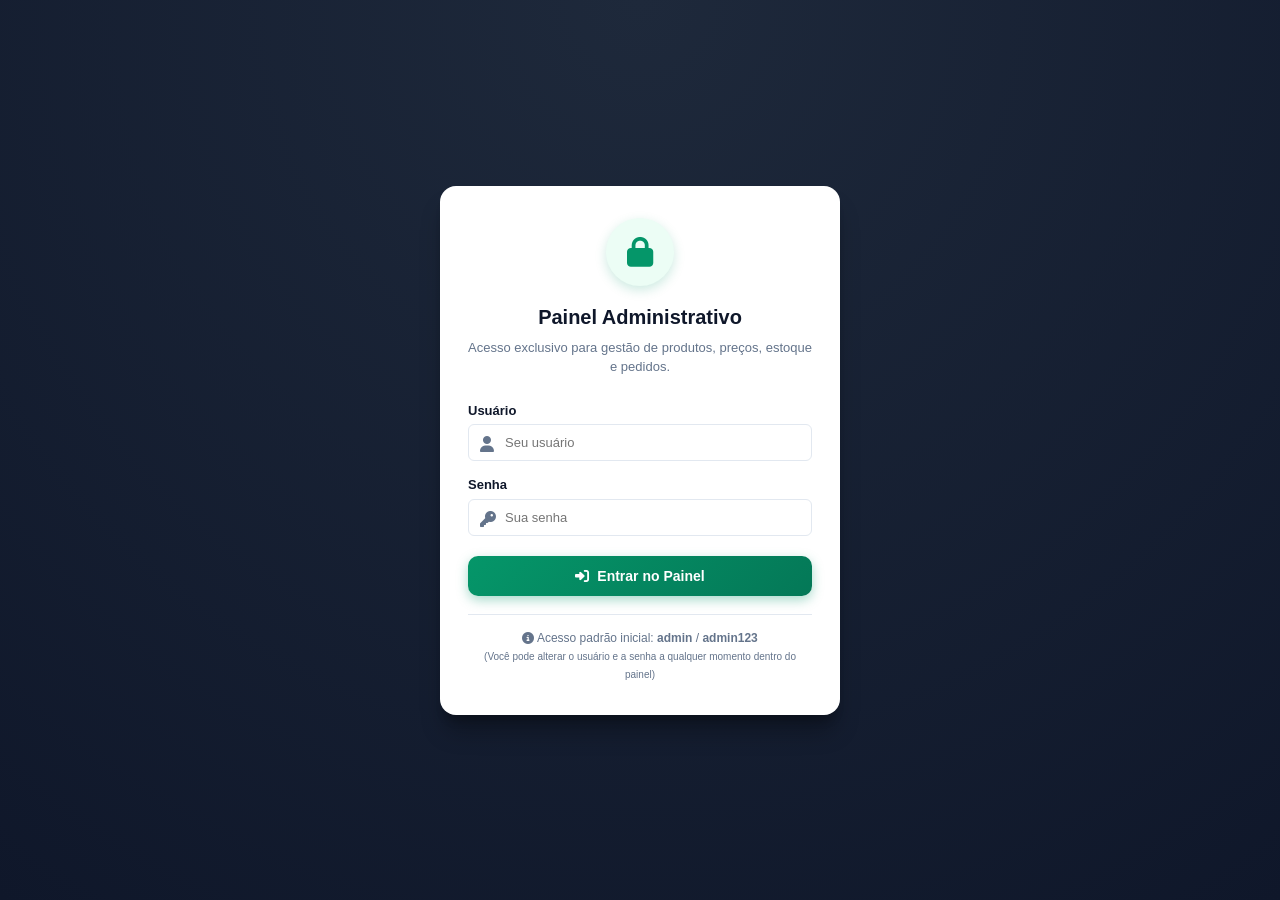
<file: delivery famacia do trabalhador/admin.html>
<!DOCTYPE html>
<html lang="pt-BR">
<head>
  <meta charset="UTF-8">
  <meta name="viewport" content="width=device-width, initial-scale=1.0">
  <title>Painel da Farmácia - Gestão de Pedidos e Configurações</title>
  <link rel="stylesheet" href="https://cdnjs.cloudflare.com/ajax/libs/font-awesome/6.4.0/css/all.min.css">
  <link rel="stylesheet" href="css/styles.css">
  <style>
    .admin-container {
      max-width: 920px;
      margin: 30px auto;
      padding: 0 16px 60px;
    }
    .admin-card {
      background: #ffffff;
      border-radius: var(--radius-md);
      border: 1px solid var(--border-color);
      padding: 24px;
      margin-bottom: 24px;
      box-shadow: var(--shadow-sm);
    }
    .admin-card-header {
      display: flex;
      justify-content: space-between;
      align-items: center;
      margin-bottom: 18px;
      padding-bottom: 12px;
      border-bottom: 1px solid var(--border-color);
    }
    .admin-card-title {
      font-size: 18px;
      font-weight: 700;
      color: var(--text-main);
      display: flex;
      align-items: center;
      gap: 8px;
    }
    .table-responsive {
      overflow-x: auto;
    }
    table {
      width: 100%;
      border-collapse: collapse;
      text-align: left;
      font-size: 13px;
    }
    th, td {
      padding: 10px 12px;
      border-bottom: 1px solid var(--border-color);
      vertical-align: middle;
    }
    th {
      background: var(--bg-main);
      font-weight: 600;
      color: var(--text-muted);
    }
    .btn-sm {
      padding: 6px 10px;
      font-size: 12px;
      border-radius: var(--radius-sm);
      cursor: pointer;
      border: 1px solid transparent;
      font-weight: 600;
      display: inline-flex;
      align-items: center;
      gap: 4px;
    }
    .btn-outline-danger {
      background: var(--danger-light);
      color: var(--danger);
      border-color: #fca5a5;
    }
    .btn-outline-danger:hover {
      background: var(--danger);
      color: #fff;
    }
    .btn-outline-primary {
      background: var(--primary-light);
      color: var(--primary);
      border-color: rgba(var(--primary-rgb), 0.3);
    }
    .btn-outline-primary:hover {
      background: var(--primary);
      color: #fff;
    }
    .switch-label {
      display: flex;
      align-items: center;
      gap: 8px;
      cursor: pointer;
      font-weight: 600;
      font-size: 14px;
    }
    .switch-label input {
      width: 18px;
      height: 18px;
      accent-color: var(--primary);
    }
  </style>
</head>
<body style="background-color: #f1f5f9; display: block;">

  <!-- Tela de Login / Autenticação Segura -->
  <div id="admin-auth-overlay">
    <div class="auth-card">
      <div class="auth-card-icon">
        <i class="fas fa-lock"></i>
      </div>
      <h2>Painel Administrativo</h2>
      <p>Acesso exclusivo para gestão de produtos, preços, estoque e pedidos.</p>

      <form id="admin-login-form">
        <div class="form-group" style="text-align: left; margin-bottom: 14px;">
          <label for="login-username" style="font-weight: 600; font-size: 13px;">Usuário</label>
          <div style="position: relative;">
            <i class="fas fa-user" style="position: absolute; left: 12px; top: 12px; color: var(--text-muted);"></i>
            <input type="text" id="login-username" class="form-control" style="padding-left: 36px;" placeholder="Seu usuário" required autocomplete="username">
          </div>
        </div>

        <div class="form-group" style="text-align: left; margin-bottom: 20px;">
          <label for="login-password" style="font-weight: 600; font-size: 13px;">Senha</label>
          <div style="position: relative;">
            <i class="fas fa-key" style="position: absolute; left: 12px; top: 12px; color: var(--text-muted);"></i>
            <input type="password" id="login-password" class="form-control" style="padding-left: 36px;" placeholder="Sua senha" required autocomplete="current-password">
          </div>
        </div>

        <div id="login-error-msg" style="display: none; background: #fee2e2; color: #991b1b; padding: 8px 12px; border-radius: 6px; font-size: 12px; font-weight: 600; margin-bottom: 16px;">
          <i class="fas fa-exclamation-triangle"></i> Usuário ou senha incorretos!
        </div>

        <button type="submit" class="btn-primary-block" style="padding: 12px; font-size: 14px; width: 100%;">
          <i class="fas fa-sign-in-alt"></i> Entrar no Painel
        </button>
      </form>

      <div style="margin-top: 18px; padding-top: 14px; border-top: 1px solid var(--border-color); font-size: 12px; color: var(--text-muted);">
        <i class="fas fa-info-circle"></i> Acesso padrão inicial: <strong>admin</strong> / <strong>admin123</strong><br>
        <small>(Você pode alterar o usuário e a senha a qualquer momento dentro do painel)</small>
      </div>
    </div>
  </div>

  <!-- Conteúdo Principal do Painel Administrativo -->
  <div class="admin-container" id="admin-main-container" style="display: none;">
    
    <!-- Topo do Painel com Logo e Ações -->
    <div style="display: flex; justify-content: space-between; align-items: center; margin-bottom: 24px; flex-wrap: wrap; gap: 14px; background: #ffffff; padding: 18px 22px; border-radius: var(--radius-md); border: 1px solid var(--border-color); box-shadow: var(--shadow-sm);">
      <div style="display: flex; align-items: center; gap: 14px;">
        <div id="admin-header-logo-container" style="width: 52px; height: 52px; border-radius: var(--radius-md); background: var(--primary-light); display: flex; align-items: center; justify-content: center; overflow: hidden; border: 1px solid var(--border-color);">
          <i class="fas fa-clinic-medical" style="font-size: 26px; color: var(--primary);"></i>
        </div>
        <div>
          <h1 id="admin-header-store-name" style="font-size: 20px; font-weight: 800; color: var(--text-main); margin-bottom: 2px;">
            Painel da Farmácia do Trabalhador
          </h1>
          <p style="color: var(--text-muted); font-size: 12px;">Gestão de estoque, catálogo, pedidos, comanda térmica e personalização.</p>
        </div>
      </div>
      <div style="display: flex; gap: 8px; align-items: center; flex-wrap: wrap;">
        <a href="index.html" target="_blank" class="btn-sm btn-outline-primary" style="text-decoration: none; padding: 9px 14px; font-size: 13px;">
          <i class="fas fa-store"></i> Ver Catálogo Online
        </a>
        <button type="button" onclick="logoutAdmin()" class="btn-sm btn-outline-danger" style="padding: 9px 14px; font-size: 13px;">
          <i class="fas fa-sign-out-alt"></i> Sair
        </button>
      </div>
    </div>

    <!-- Card 0: Pedidos Recentes e Impressão Térmica -->
    <div class="admin-card" style="border-left: 4px solid var(--primary);">
      <div class="admin-card-header">
        <h2 class="admin-card-title">
          <i class="fas fa-print" style="color: var(--primary);"></i> Pedidos Recentes & Impressão de Comandas Térmicas
        </h2>
        <div style="display: flex; gap: 8px;">
          <a href="comanda.html" target="_blank" class="btn-sm btn-outline-primary" style="text-decoration: none;">
            <i class="fas fa-receipt"></i> Gerador de Comanda Avulsa
          </a>
        </div>
      </div>

      <div class="table-responsive">
        <table>
          <thead>
            <tr>
              <th>Pedido</th>
              <th>Data/Hora</th>
              <th>Cliente</th>
              <th>Tipo / Bairro</th>
              <th>Total</th>
              <th>Pagamento</th>
              <th style="text-align: right;">Impressão Térmica</th>
            </tr>
          </thead>
          <tbody id="orders-history-tbody">
            <!-- Renderizado dinamicamente -->
          </tbody>
        </table>
      </div>
    </div>

    <!-- Card 1: Identidade Visual da Farmácia (Logo e Cor do Tema) -->
    <div class="admin-card" style="border-left: 4px solid #0284c7;">
      <div class="admin-card-header">
        <h2 class="admin-card-title">
          <i class="fas fa-palette" style="color: #0284c7;"></i> Identidade Visual da Farmácia (Logo & Cor do Site)
        </h2>
      </div>

      <form id="branding-config-form">
        <div class="form-row">
          <div class="form-group" style="flex: 2;">
            <label for="admin-logo-url">URL da Logo da Farmácia (Link de Imagem PNG/JPG)</label>
            <input type="url" id="admin-logo-url" class="form-control" placeholder="https://exemplo.com/logo-farmacia.png">
            <small style="color: var(--text-muted); font-size: 11px;">Insira o link da sua logomarca para substituir o ícone padrão no cabeçalho do site.</small>
          </div>
          <div class="form-group" style="flex: 1; min-width: 120px;">
            <label>Pré-visualização da Logo</label>
            <div id="admin-logo-preview" style="width: 100%; height: 50px; border: 1px dashed var(--border-color); border-radius: var(--radius-sm); display: flex; align-items: center; justify-content: center; background: #f8fafc; overflow: hidden;">
              <span style="font-size: 11px; color: var(--text-muted);">Sem Logo</span>
            </div>
          </div>
        </div>

        <div class="form-group" style="margin-top: 14px;">
          <label for="admin-theme-color">Cor Principal da Página / Tema Visual</label>
          <div style="display: flex; align-items: center; gap: 12px; margin-top: 6px;">
            <input type="color" id="admin-theme-color" value="#059669" style="width: 50px; height: 40px; border: none; cursor: pointer; border-radius: 6px; background: transparent;">
            <span id="admin-theme-color-hex" style="font-weight: 700; font-family: monospace; font-size: 14px; color: var(--text-main);">#059669</span>
          </div>

          <div style="margin-top: 10px;">
            <small style="color: var(--text-muted); font-weight: 600; display: block; margin-bottom: 6px;">Cores Prontas para Farmácias e Drogarias:</small>
            <div class="color-presets-row">
              <button type="button" class="color-preset-btn" style="background-color: #059669;" onclick="setThemePreset('#059669')" title="Verde Saúde (Padrão)"></button>
              <button type="button" class="color-preset-btn" style="background-color: #0284c7;" onclick="setThemePreset('#0284c7')" title="Azul Farmácia"></button>
              <button type="button" class="color-preset-btn" style="background-color: #dc2626;" onclick="setThemePreset('#dc2626')" title="Vermelho Cruz Vermelha"></button>
              <button type="button" class="color-preset-btn" style="background-color: #7c3aed;" onclick="setThemePreset('#7c3aed')" title="Roxo Bem-Estar"></button>
              <button type="button" class="color-preset-btn" style="background-color: #ea580c;" onclick="setThemePreset('#ea580c')" title="Laranja Energia"></button>
              <button type="button" class="color-preset-btn" style="background-color: #0f766e;" onclick="setThemePreset('#0f766e')" title="Verde Petróleo"></button>
            </div>
          </div>
        </div>

        <button type="submit" class="btn-primary-block" style="margin-top: 16px; width: auto; padding: 10px 22px;">
          <i class="fas fa-save"></i> Salvar Identidade Visual & Cores
        </button>
      </form>
    </div>

    <!-- Card 2: Segurança & Acesso ao Painel (Alteração de Login/Senha) -->
    <div class="admin-card" style="border-left: 4px solid #e11d48;">
      <div class="admin-card-header">
        <h2 class="admin-card-title">
          <i class="fas fa-user-shield" style="color: #e11d48;"></i> Segurança & Senha do Painel
        </h2>
      </div>

      <form id="security-config-form">
        <div class="form-row">
          <div class="form-group">
            <label for="admin-change-user">Novo Usuário de Acesso</label>
            <input type="text" id="admin-change-user" class="form-control" placeholder="Ex: amalia" required autocomplete="username">
          </div>
          <div class="form-group">
            <label for="admin-change-pass">Nova Senha</label>
            <input type="password" id="admin-change-pass" class="form-control" placeholder="Mínimo de 4 caracteres" required autocomplete="new-password">
          </div>
          <div class="form-group">
            <label for="admin-confirm-pass">Confirmar Nova Senha</label>
            <input type="password" id="admin-confirm-pass" class="form-control" placeholder="Repita a nova senha" required autocomplete="new-password">
          </div>
        </div>

        <button type="submit" class="btn-primary-block" style="margin-top: 8px; width: auto; padding: 10px 22px; background: #e11d48; border-color: #be123c;">
          <i class="fas fa-key"></i> Atualizar Usuário e Senha
        </button>
      </form>
    </div>

    <!-- Card 3: Configurações Gerais e WhatsApp -->
    <div class="admin-card">
      <div class="admin-card-header">
        <h2 class="admin-card-title">
          <i class="fab fa-whatsapp" style="color: #25d366;"></i> WhatsApp e Dados da Loja
        </h2>
        <label class="switch-label">
          <input type="checkbox" id="admin-is-open"> Farmácia Aberta
        </label>
      </div>

      <form id="store-config-form">
        <div class="form-row">
          <div class="form-group">
            <label for="admin-store-name">Nome da Farmácia</label>
            <input type="text" id="admin-store-name" class="form-control" required>
          </div>
          <div class="form-group">
            <label for="admin-whatsapp">WhatsApp para Receber Pedidos (com DDD)</label>
            <input type="text" id="admin-whatsapp" class="form-control" placeholder="5581999998888" required>
            <small style="color: var(--text-muted); font-size: 11px;">Ex: 5581999998888 (com 55 na frente sem espaços)</small>
          </div>
        </div>

        <div class="form-row">
          <div class="form-group">
            <label for="admin-slogan">Slogan / Frase de Impacto</label>
            <input type="text" id="admin-slogan" class="form-control">
          </div>
          <div class="form-group">
            <label for="admin-delivery-time">Tempo Estimado de Entrega</label>
            <input type="text" id="admin-delivery-time" class="form-control" placeholder="30 a 50 min">
          </div>
        </div>

        <div class="form-row">
          <div class="form-group">
            <label for="admin-address">Endereço Físico (Para Retirada no Balcão)</label>
            <input type="text" id="admin-address" class="form-control">
          </div>
          <div class="form-group">
            <label for="admin-min-order">Valor Mínimo do Pedido (R$)</label>
            <input type="number" id="admin-min-order" class="form-control" step="0.50">
          </div>
        </div>

        <div class="form-group">
          <label for="admin-hours">Horário de Funcionamento</label>
          <input type="text" id="admin-hours" class="form-control">
        </div>

        <button type="submit" class="btn-primary-block" style="margin-top: 10px; width: auto; padding: 10px 20px;">
          <i class="fas fa-save"></i> Salvar Informações da Loja
        </button>
      </form>
    </div>

    <!-- Card 4: Chave Pix e Link de Pagamento -->
    <div class="admin-card">
      <div class="admin-card-header">
        <h2 class="admin-card-title">
          <i class="fas fa-qrcode" style="color: var(--primary);"></i> Chave Pix e Link de Pagamento
        </h2>
      </div>

      <form id="pix-config-form">
        <div class="form-row">
          <div class="form-group">
            <label for="admin-pix-key">Chave Pix da Farmácia</label>
            <input type="text" id="admin-pix-key" class="form-control" placeholder="E-mail, CNPJ, Celular ou Chave Aleatória" required>
          </div>
          <div class="form-group">
            <label for="admin-pix-type">Tipo de Chave</label>
            <select id="admin-pix-type" class="form-control">
              <option value="CNPJ">CNPJ</option>
              <option value="E-mail">E-mail</option>
              <option value="Celular">Celular</option>
              <option value="Chave Aleatória">Chave Aleatória</option>
            </select>
          </div>
        </div>

        <div class="form-row">
          <div class="form-group">
            <label for="admin-pix-beneficiary">Nome do Beneficiário / Titular da Conta</label>
            <input type="text" id="admin-pix-beneficiary" class="form-control" placeholder="Ex: Farmácia do Trabalhador Ltda">
          </div>
          <div class="form-group">
            <label for="admin-payment-link">Link de Pagamento Online (Mercado Pago / PagBank)</label>
            <input type="url" id="admin-payment-link" class="form-control" placeholder="https://link.mercadopago.com.br/...">
          </div>
        </div>

        <button type="submit" class="btn-primary-block" style="margin-top: 10px; width: auto; padding: 10px 20px;">
          <i class="fas fa-save"></i> Salvar Dados do Pix
        </button>
      </form>
    </div>

    <!-- Card 5: Gestão de Bairros e Taxas de Entrega -->
    <div class="admin-card">
      <div class="admin-card-header">
        <h2 class="admin-card-title">
          <i class="fas fa-motorcycle" style="color: var(--accent);"></i> Bairros Atendidos e Taxas de Entrega
        </h2>
      </div>

      <!-- Formulário de Novo Bairro -->
      <form id="add-neighborhood-form" style="display: grid; grid-template-columns: 2fr 1fr 1fr auto; gap: 10px; align-items: flex-end; margin-bottom: 20px;">
        <div class="form-group" style="margin: 0;">
          <label>Nome do Bairro</label>
          <input type="text" id="new-neighborhood-name" class="form-control" placeholder="Ex: Caxangá" required>
        </div>
        <div class="form-group" style="margin: 0;">
          <label>Taxa (R$)</label>
          <input type="number" id="new-neighborhood-fee" class="form-control" step="0.50" placeholder="5.00" required>
        </div>
        <div class="form-group" style="margin: 0;">
          <label>Tempo Estimado</label>
          <input type="text" id="new-neighborhood-time" class="form-control" placeholder="30-45 min" required>
        </div>
        <button type="submit" class="btn-primary-block" style="padding: 10px 14px; font-size: 13px;">
          <i class="fas fa-plus"></i> Adicionar
        </button>
      </form>

      <div class="table-responsive">
        <table>
          <thead>
            <tr>
              <th>Bairro</th>
              <th>Taxa de Entrega</th>
              <th>Tempo Estimado</th>
              <th style="text-align: right;">Ações</th>
            </tr>
          </thead>
          <tbody id="neighborhoods-table-body">
            <!-- Renderizado dinamicamente -->
          </tbody>
        </table>
      </div>
    </div>

    <!-- Card 6: Gestão Completa de Produtos & Estoque -->
    <div class="admin-card">
      <div class="admin-card-header">
        <h2 class="admin-card-title">
          <i class="fas fa-pills" style="color: var(--primary);"></i> Produtos e Controle de Estoque
        </h2>
        <span id="admin-product-count" style="font-size: 13px; color: var(--primary); font-weight: 700;">0 produtos</span>
      </div>

      <!-- Formulário de Cadastro / Inclusão de Novo Produto -->
      <div style="background: #f8fafc; border: 1px solid var(--border-color); border-radius: var(--radius-md); padding: 18px; margin-bottom: 24px;">
        <h3 style="font-size: 14px; font-weight: 700; color: var(--primary); margin-bottom: 14px; display: flex; align-items: center; gap: 6px;">
          <i class="fas fa-plus-circle"></i> Incluir Novo Medicamento / Produto no Catálogo
        </h3>
        
        <form id="add-product-form">
          <div class="form-row">
            <div class="form-group" style="flex: 2;">
              <label for="new-prod-name">Nome do Produto / Medicamento <span class="required" style="color: #dc2626;">*</span></label>
              <input type="text" id="new-prod-name" class="form-control" placeholder="Ex: Dipirona Monoidratada 500mg" required>
            </div>
            <div class="form-group" style="flex: 1;">
              <label for="new-prod-category">Categoria <span class="required" style="color: #dc2626;">*</span></label>
              <select id="new-prod-category" class="form-control" required>
                <option value="medicamentos">Medicamentos & Dor</option>
                <option value="primeiros_socorros">Primeiros Socorros</option>
                <option value="mamae_bebe">Mamãe & Bebê</option>
                <option value="higiene">Higiene & Cuidados</option>
                <option value="vitaminas">Vitaminas & Imunidade</option>
                <option value="dermocosmeticos">Dermocosméticos</option>
              </select>
            </div>
          </div>

          <!-- Campo Especificar Para que Serve -->
          <div class="form-row">
            <div class="form-group" style="grid-column: span 1 / -1;">
              <label for="new-prod-indication">
                <i class="fas fa-stethoscope" style="color: #0284c7;"></i> Para que serve o medicamento? (Indicação Clínica para o Cliente) <span class="required" style="color: #dc2626;">*</span>
              </label>
              <input type="text" id="new-prod-indication" class="form-control" placeholder="Ex: Alívio rápido de dores de cabeça, dores musculares, febre e inflamações" required>
            </div>
          </div>

          <div class="form-row">
            <div class="form-group">
              <label for="new-prod-presentation">Apresentação / Dosagem</label>
              <input type="text" id="new-prod-presentation" class="form-control" placeholder="Ex: Caixa com 10 comprimidos ou Frasco 100ml">
            </div>
            <div class="form-group">
              <label for="new-prod-laboratory">Laboratório / Marca</label>
              <input type="text" id="new-prod-laboratory" class="form-control" placeholder="Ex: Medley, EMS, Pampers, Johnson">
            </div>
          </div>

          <div class="form-row">
            <div class="form-group">
              <label for="new-prod-price">Preço de Venda (R$) <span class="required" style="color: #dc2626;">*</span></label>
              <input type="number" id="new-prod-price" class="form-control" step="0.05" min="0.10" placeholder="Ex: 9.90" required>
            </div>
            <div class="form-group">
              <label for="new-prod-old-price">Preço Antigo / Promoção (R$) <small style="color: var(--text-muted);">(Opcional)</small></label>
              <input type="number" id="new-prod-old-price" class="form-control" step="0.05" placeholder="Ex: 14.50">
            </div>
            <!-- Campo Quantidade que tem para vender -->
            <div class="form-group">
              <label for="new-prod-stock">
                <i class="fas fa-boxes" style="color: var(--primary);"></i> Quantidade em Estoque (Para Vender) <span class="required" style="color: #dc2626;">*</span>
              </label>
              <input type="number" id="new-prod-stock" class="form-control" min="0" value="20" placeholder="Ex: 20" required>
            </div>
          </div>

          <div class="form-row">
            <div class="form-group">
              <label for="new-prod-badge">Destaque / Selo <small style="color: var(--text-muted);">(Ex: Oferta, Mais Vendido)</small></label>
              <input type="text" id="new-prod-badge" class="form-control" placeholder="Ex: Oferta Especial">
            </div>
            <div class="form-group">
              <label for="new-prod-image">URL da Imagem <small style="color: var(--text-muted);">(Opcional)</small></label>
              <input type="url" id="new-prod-image" class="form-control" placeholder="https://exemplo.com/foto.jpg">
            </div>
          </div>

          <div class="form-group" style="margin-bottom: 16px;">
            <label style="display: flex; align-items: center; gap: 8px; cursor: pointer; font-size: 13px; font-weight: 600; color: #dc2626;">
              <input type="checkbox" id="new-prod-prescription" style="width: 18px; height: 18px; accent-color: #dc2626;">
              Exige retenção / apresentação de receita médica?
            </label>
          </div>

          <button type="submit" class="btn-primary-block" style="width: auto; padding: 10px 24px; font-size: 14px;">
            <i class="fas fa-plus"></i> Salvar e Incluir Produto no Catálogo
          </button>
        </form>

        <!-- Importação em Massa (Ilimitada: 20.000+ itens via CSV ou JSON) -->
        <div style="margin-top: 18px; padding-top: 16px; border-top: 1px dashed var(--border-color);">
          <div style="display: flex; justify-content: space-between; align-items: center; flex-wrap: wrap; gap: 10px;">
            <div>
              <strong style="font-size: 13px; color: var(--text-main);">
                <i class="fas fa-file-upload" style="color: var(--primary);"></i> Importação em Massa (Ilimitada — 20.000+ itens)
              </strong>
              <p style="font-size: 11px; color: var(--text-muted); margin-top: 2px;">
                Envie um arquivo <strong>.CSV</strong> (<code>nome;categoria;indicacao;apresentacao;laboratorio;preco;estoque</code>) ou <strong>.JSON</strong> para incluir milhares de produtos de uma vez.
              </p>
            </div>
            <div style="display: flex; gap: 8px; align-items: center;">
              <input type="file" id="bulk-import-file" accept=".csv,.json,.txt" style="display: none;">
              <button type="button" id="btn-bulk-import" class="btn-sm btn-outline-primary" style="padding: 8px 14px; font-weight: 600;">
                <i class="fas fa-upload"></i> Importar CSV / JSON
              </button>
            </div>
          </div>
          <div id="bulk-import-status" style="display: none; margin-top: 8px; font-size: 12px; font-weight: 600; color: var(--primary);"></div>
        </div>
      </div>

      <!-- Barra de Pesquisa de Produtos da Tabela -->
      <div style="display: flex; justify-content: space-between; align-items: center; margin-bottom: 14px; gap: 10px; flex-wrap: wrap;">
        <div>
          <h3 style="font-size: 15px; font-weight: 700; color: var(--text-main);">
            Produtos Cadastrados
          </h3>
          <small style="color: var(--text-muted);">Edite o preço e estoque diretamente na tabela ou clique em "Editar" para alterar todos os dados.</small>
        </div>
        <div style="flex: 1; max-width: 320px;">
          <input type="text" id="admin-search-products" class="form-control" placeholder="Filtrar por nome, marca ou indicação...">
        </div>
      </div>

      <div class="table-responsive">
        <table>
          <thead>
            <tr>
              <th>Foto</th>
              <th>Medicamento & "Para que serve"</th>
              <th>Categoria</th>
              <th style="min-width: 110px;">Preço (R$)</th>
              <th style="min-width: 100px;">Estoque (un.)</th>
              <th>Receita?</th>
              <th>Status</th>
              <th style="text-align: right; min-width: 140px;">Ações</th>
            </tr>
          </thead>
          <tbody id="products-table-body">
            <!-- Renderizado dinamicamente -->
          </tbody>
        </table>
      </div>

      <!-- Paginação da Tabela de Produtos -->
      <div id="admin-products-pagination" style="display: flex; justify-content: space-between; align-items: center; margin-top: 14px; flex-wrap: wrap; gap: 10px; font-size: 12px; color: var(--text-muted);">
        <span id="admin-pagination-info">Mostrando 0 produtos</span>
        <div style="display: flex; gap: 6px; align-items: center;">
          <button type="button" id="btn-admin-prev-page" class="btn-sm btn-outline-primary" style="padding: 6px 12px;">
            <i class="fas fa-chevron-left"></i> Anterior
          </button>
          <span id="admin-page-indicator" style="font-weight: 700; color: var(--text-main); padding: 0 6px;">Página 1 de 1</span>
          <button type="button" id="btn-admin-next-page" class="btn-sm btn-outline-primary" style="padding: 6px 12px;">
            Próxima <i class="fas fa-chevron-right"></i>
          </button>
        </div>
      </div>
    </div>

    <!-- Card 7: Backup e Restauração -->
    <div class="admin-card" style="background: #f8fafc;">
      <h3 style="font-size: 15px; font-weight: 700; margin-bottom: 10px;">
        <i class="fas fa-database"></i> Backup dos Dados da Farmácia
      </h3>
      <p style="font-size: 12px; color: var(--text-muted); margin-bottom: 14px;">
        Os dados ficam salvos com segurança no navegador. Você pode redefinir para o padrão ou restaurar a qualquer momento.
      </p>
      <div style="display: flex; gap: 10px;">
        <button type="button" class="btn-sm btn-outline-danger" id="btn-reset-defaults">
          <i class="fas fa-undo"></i> Restaurar Dados Padrão Iniciais
        </button>
      </div>
    </div>

  </div>

  <!-- Modal de Edição Completa de Produto -->
  <div class="admin-modal-overlay" id="edit-product-modal">
    <div class="admin-modal-card">
      <div style="display: flex; justify-content: space-between; align-items: center; margin-bottom: 16px; border-bottom: 1px solid var(--border-color); padding-bottom: 10px;">
        <h3 style="font-size: 17px; font-weight: 800; color: var(--text-main); display: flex; align-items: center; gap: 8px;">
          <i class="fas fa-edit" style="color: var(--primary);"></i> Editar Produto Completo
        </h3>
        <button type="button" onclick="closeEditModal()" style="background: none; border: none; font-size: 18px; cursor: pointer; color: var(--text-muted);">
          <i class="fas fa-times"></i>
        </button>
      </div>

      <form id="edit-product-form">
        <input type="hidden" id="edit-prod-id">

        <div class="form-row">
          <div class="form-group" style="flex: 2;">
            <label for="edit-prod-name">Nome do Medicamento / Produto</label>
            <input type="text" id="edit-prod-name" class="form-control" required>
          </div>
          <div class="form-group" style="flex: 1;">
            <label for="edit-prod-category">Categoria</label>
            <select id="edit-prod-category" class="form-control" required>
              <option value="medicamentos">Medicamentos & Dor</option>
              <option value="primeiros_socorros">Primeiros Socorros</option>
              <option value="mamae_bebe">Mamãe & Bebê</option>
              <option value="higiene">Higiene & Cuidados</option>
              <option value="vitaminas">Vitaminas & Imunidade</option>
              <option value="dermocosmeticos">Dermocosméticos</option>
            </select>
          </div>
        </div>

        <div class="form-group" style="margin-bottom: 14px;">
          <label for="edit-prod-indication">
            <i class="fas fa-stethoscope" style="color: #0284c7;"></i> Para que serve (Indicação Clínica)
          </label>
          <input type="text" id="edit-prod-indication" class="form-control" required>
        </div>

        <div class="form-row">
          <div class="form-group">
            <label for="edit-prod-presentation">Apresentação / Dosagem</label>
            <input type="text" id="edit-prod-presentation" class="form-control">
          </div>
          <div class="form-group">
            <label for="edit-prod-laboratory">Laboratório / Marca</label>
            <input type="text" id="edit-prod-laboratory" class="form-control">
          </div>
        </div>

        <div class="form-row">
          <div class="form-group">
            <label for="edit-prod-price">Preço de Venda (R$)</label>
            <input type="number" id="edit-prod-price" class="form-control" step="0.05" min="0.10" required>
          </div>
          <div class="form-group">
            <label for="edit-prod-old-price">Preço Promocional Antigo (R$)</label>
            <input type="number" id="edit-prod-old-price" class="form-control" step="0.05">
          </div>
          <div class="form-group">
            <label for="edit-prod-stock">Quantidade em Estoque</label>
            <input type="number" id="edit-prod-stock" class="form-control" min="0" required>
          </div>
        </div>

        <div class="form-row">
          <div class="form-group">
            <label for="edit-prod-badge">Destaque / Selo</label>
            <input type="text" id="edit-prod-badge" class="form-control" placeholder="Ex: Oferta">
          </div>
          <div class="form-group">
            <label for="edit-prod-image">URL da Foto</label>
            <input type="url" id="edit-prod-image" class="form-control">
          </div>
        </div>

        <div class="form-row" style="margin-top: 10px;">
          <div class="form-group">
            <label style="display: flex; align-items: center; gap: 8px; cursor: pointer; font-size: 13px; font-weight: 600; color: #dc2626;">
              <input type="checkbox" id="edit-prod-prescription" style="width: 18px; height: 18px; accent-color: #dc2626;">
              Exige receita médica?
            </label>
          </div>
          <div class="form-group">
            <label style="display: flex; align-items: center; gap: 8px; cursor: pointer; font-size: 13px; font-weight: 600; color: #166534;">
              <input type="checkbox" id="edit-prod-available" style="width: 18px; height: 18px; accent-color: #166534;">
              Disponível para venda no catálogo?
            </label>
          </div>
        </div>

        <div style="display: flex; justify-content: flex-end; gap: 10px; margin-top: 18px; padding-top: 14px; border-top: 1px solid var(--border-color);">
          <button type="button" class="btn-sm btn-outline-danger" onclick="closeEditModal()">
            Cancelar
          </button>
          <button type="submit" class="btn-primary-block" style="width: auto; padding: 10px 20px;">
            <i class="fas fa-save"></i> Salvar Alterações
          </button>
        </div>
      </form>
    </div>
  </div>

  <div class="toast-container" id="toast-container"></div>

  <!-- Scripts -->
  <script src="js/data.js"></script>
  <script src="js/whatsapp.js"></script>
  <script>
    document.addEventListener("DOMContentLoaded", () => {
      checkAuthStatus();
    });

    /**
     * Sistema de Autenticação / Login
     */
    function checkAuthStatus() {
      const isAuth = sessionStorage.getItem("admin_authenticated") === "true";
      const overlay = document.getElementById("admin-auth-overlay");
      const mainContainer = document.getElementById("admin-main-container");

      if (isAuth) {
        if (overlay) overlay.style.display = "none";
        if (mainContainer) mainContainer.style.display = "block";
        initAdminPanel();
      } else {
        if (overlay) overlay.style.display = "flex";
        if (mainContainer) mainContainer.style.display = "none";
        setupLoginForm();
      }
    }

    function setupLoginForm() {
      const form = document.getElementById("admin-login-form");
      const errorMsg = document.getElementById("login-error-msg");

      form.onsubmit = (e) => {
        e.preventDefault();
        const user = document.getElementById("login-username").value.trim();
        const pass = document.getElementById("login-password").value.trim();

        if (StoreDB.verifyAdmin(user, pass)) {
          sessionStorage.setItem("admin_authenticated", "true");
          if (errorMsg) errorMsg.style.display = "none";
          checkAuthStatus();
          showToast("Acesso concedido com sucesso!", "success");
        } else {
          if (errorMsg) errorMsg.style.display = "block";
          document.getElementById("login-password").value = "";
          document.getElementById("login-password").focus();
        }
      };
    }

    function logoutAdmin() {
      sessionStorage.removeItem("admin_authenticated");
      location.reload();
    }

    /**
     * Inicializa todo o Painel da Farmácia após login
     */
    async function initAdminPanel() {
      loadAdminConfig();
      await StoreDB.initProducts();
      renderAdminOrders();
      renderAdminNeighborhoods();
      renderAdminProducts("", 1);
      setupAdminForms();
    }

    function loadAdminConfig() {
      const config = StoreDB.getStoreConfig();

      // Aplica tema visual imediatamente
      StoreDB.applyTheme(config.themeColor);

      // Topo do painel
      const headerTitle = document.getElementById("admin-header-store-name");
      if (headerTitle) headerTitle.textContent = config.name;

      const headerLogoContainer = document.getElementById("admin-header-logo-container");
      if (headerLogoContainer) {
        if (config.logoUrl && config.logoUrl.trim()) {
          headerLogoContainer.innerHTML = `<img src="${config.logoUrl.trim()}" alt="${config.name}" class="store-logo-img" onerror="this.parentElement.innerHTML='<i class=\\\'fas fa-clinic-medical\\\' style=\\\'font-size: 26px; color: var(--primary);\\\'></i>'">`;
        } else {
          headerLogoContainer.innerHTML = `<i class="fas fa-clinic-medical" style="font-size: 26px; color: var(--primary);"></i>`;
        }
      }

      // Card Identidade Visual
      const logoInput = document.getElementById("admin-logo-url");
      const colorInput = document.getElementById("admin-theme-color");
      const colorHex = document.getElementById("admin-theme-color-hex");

      if (logoInput) {
        logoInput.value = config.logoUrl || "";
        updateLogoPreview(config.logoUrl);
      }
      if (colorInput) colorInput.value = config.themeColor || "#059669";
      if (colorHex) colorHex.textContent = config.themeColor || "#059669";

      // Card Segurança
      const userChangeInput = document.getElementById("admin-change-user");
      if (userChangeInput) userChangeInput.value = config.adminUsername || "admin";

      // Card Informações da Loja
      document.getElementById("admin-store-name").value = config.name || "";
      document.getElementById("admin-whatsapp").value = config.whatsapp || "";
      document.getElementById("admin-slogan").value = config.slogan || "";
      document.getElementById("admin-delivery-time").value = config.deliveryTimeEstimate || "";
      document.getElementById("admin-address").value = config.address || "";
      document.getElementById("admin-min-order").value = config.minOrderValue || 0;
      document.getElementById("admin-hours").value = config.openingHours || "";
      document.getElementById("admin-is-open").checked = config.isOpen;

      // Card Pix
      document.getElementById("admin-pix-key").value = config.pixKey || "";
      document.getElementById("admin-pix-type").value = config.pixKeyType || "E-mail";
      document.getElementById("admin-pix-beneficiary").value = config.pixBeneficiary || "";
      document.getElementById("admin-payment-link").value = config.paymentLinkUrl || "";
    }

    function updateLogoPreview(url) {
      const preview = document.getElementById("admin-logo-preview");
      if (!preview) return;
      if (url && url.trim()) {
        preview.innerHTML = `<img src="${url.trim()}" style="max-height: 44px; max-width: 100%; object-fit: contain;" onerror="this.parentElement.innerHTML='<span style=\\\'font-size:11px;color:#dc2626;\\\'>Erro ao carregar imagem</span>'">`;
      } else {
        preview.innerHTML = `<span style="font-size: 11px; color: var(--text-muted);">Sem Logo</span>`;
      }
    }

    window.setThemePreset = function(hex) {
      const colorInput = document.getElementById("admin-theme-color");
      const colorHex = document.getElementById("admin-theme-color-hex");
      if (colorInput) colorInput.value = hex;
      if (colorHex) colorHex.textContent = hex;
      StoreDB.applyTheme(hex);
      showToast(`Cor alterada para ${hex}! Lembre-se de salvar.`, "info");
    };

    function setupAdminForms() {
      // 1. Identidade Visual
      const brandingForm = document.getElementById("branding-config-form");
      const logoInput = document.getElementById("admin-logo-url");
      const colorInput = document.getElementById("admin-theme-color");
      const colorHex = document.getElementById("admin-theme-color-hex");

      if (logoInput) {
        logoInput.addEventListener("input", (e) => updateLogoPreview(e.target.value));
      }
      if (colorInput) {
        colorInput.addEventListener("input", (e) => {
          if (colorHex) colorHex.textContent = e.target.value;
          StoreDB.applyTheme(e.target.value);
        });
      }

      if (brandingForm) {
        brandingForm.onsubmit = (e) => {
          e.preventDefault();
          const config = StoreDB.getStoreConfig();
          config.logoUrl = document.getElementById("admin-logo-url").value.trim();
          config.themeColor = document.getElementById("admin-theme-color").value;
          StoreDB.saveStoreConfig(config);
          StoreDB.applyTheme(config.themeColor);
          loadAdminConfig();
          showToast("Logo e cores salvas com sucesso!", "success");
        };
      }

      // 2. Segurança e Troca de Senha
      const secForm = document.getElementById("security-config-form");
      if (secForm) {
        secForm.onsubmit = (e) => {
          e.preventDefault();
          const newUser = document.getElementById("admin-change-user").value.trim();
          const newPass = document.getElementById("admin-change-pass").value.trim();
          const confirmPass = document.getElementById("admin-confirm-pass").value.trim();

          if (!newUser || newUser.length < 3) {
            showToast("O nome de usuário deve ter pelo menos 3 caracteres.", "error");
            return;
          }
          if (newPass.length < 4) {
            showToast("A nova senha deve ter pelo menos 4 caracteres.", "error");
            return;
          }
          if (newPass !== confirmPass) {
            showToast("As senhas não coincidem!", "error");
            return;
          }

          StoreDB.updateAdminCredentials(newUser, newPass);
          document.getElementById("admin-change-pass").value = "";
          document.getElementById("admin-confirm-pass").value = "";
          showToast("Usuário e senha alterados com sucesso!", "success");
        };
      }

      // 3. Salvar dados gerais da loja
      document.getElementById("store-config-form").onsubmit = (e) => {
        e.preventDefault();
        const config = StoreDB.getStoreConfig();
        config.name = document.getElementById("admin-store-name").value.trim();
        config.whatsapp = document.getElementById("admin-whatsapp").value.trim().replace(/\D/g, "");
        config.slogan = document.getElementById("admin-slogan").value.trim();
        config.deliveryTimeEstimate = document.getElementById("admin-delivery-time").value.trim();
        config.address = document.getElementById("admin-address").value.trim();
        config.minOrderValue = parseFloat(document.getElementById("admin-min-order").value) || 0;
        config.openingHours = document.getElementById("admin-hours").value.trim();
        config.isOpen = document.getElementById("admin-is-open").checked;

        StoreDB.saveStoreConfig(config);
        loadAdminConfig();
        showToast("Dados da loja atualizados com sucesso!", "success");
      };

      // 4. Salvar dados do Pix
      document.getElementById("pix-config-form").onsubmit = (e) => {
        e.preventDefault();
        const config = StoreDB.getStoreConfig();
        config.pixKey = document.getElementById("admin-pix-key").value.trim();
        config.pixKeyType = document.getElementById("admin-pix-type").value;
        config.pixBeneficiary = document.getElementById("admin-pix-beneficiary").value.trim();
        config.paymentLinkUrl = document.getElementById("admin-payment-link").value.trim();

        StoreDB.saveStoreConfig(config);
        showToast("Dados do Pix e Link salvos com sucesso!", "success");
      };

      // 5. Adicionar Bairro
      document.getElementById("add-neighborhood-form").onsubmit = (e) => {
        e.preventDefault();
        const name = document.getElementById("new-neighborhood-name").value.trim();
        const fee = parseFloat(document.getElementById("new-neighborhood-fee").value) || 0;
        const time = document.getElementById("new-neighborhood-time").value.trim();

        const neighborhoods = StoreDB.getNeighborhoods();
        neighborhoods.push({
          id: Date.now(),
          name,
          fee,
          time
        });

        StoreDB.saveNeighborhoods(neighborhoods);
        renderAdminNeighborhoods();
        e.target.reset();
        showToast(`Bairro ${name} cadastrado!`, "success");
      };

      // 6. Adicionar Novo Produto (com Estoque e Indicação — sem limite de itens via IndexedDB)
      const addProductForm = document.getElementById("add-product-form");
      if (addProductForm) {
        addProductForm.onsubmit = async (e) => {
          e.preventDefault();
          const name = document.getElementById("new-prod-name").value.trim();
          const indication = document.getElementById("new-prod-indication").value.trim();
          const presentation = document.getElementById("new-prod-presentation").value.trim();
          const laboratory = document.getElementById("new-prod-laboratory").value.trim();
          const category = document.getElementById("new-prod-category").value;
          const price = parseFloat(document.getElementById("new-prod-price").value) || 0;
          const oldPriceVal = document.getElementById("new-prod-old-price").value;
          const oldPrice = oldPriceVal ? parseFloat(oldPriceVal) : 0;
          const stockQuantity = parseInt(document.getElementById("new-prod-stock").value) || 0;
          const badge = document.getElementById("new-prod-badge").value.trim();
          const imageVal = document.getElementById("new-prod-image").value.trim();
          const requiresPrescription = document.getElementById("new-prod-prescription").checked;

          const defaultImg = "https://images.unsplash.com/photo-1584308666744-24d5c474f2ae?w=500&auto=format&fit=crop&q=80";

          const newProduct = {
            id: Date.now() * 1000 + Math.floor(Math.random() * 1000),
            name,
            indication,
            description: indication,
            presentation,
            laboratory: laboratory || "Genérico / Similar",
            category,
            price,
            oldPrice,
            stockQuantity,
            badge,
            image: imageVal || defaultImg,
            requiresPrescription,
            available: stockQuantity > 0
          };

          const products = StoreDB.getProducts();
          products.unshift(newProduct);
          await StoreDB.saveProducts(products);

          renderAdminProducts(currentAdminFilter, 1);
          addProductForm.reset();
          document.getElementById("new-prod-stock").value = "20";
          showToast(`Produto "${name}" incluído! Total: ${products.length} itens.`, "success");
        };
      }

      // 6b. Importação em Massa (CSV / JSON para 20.000+ itens)
      const bulkBtn = document.getElementById("btn-bulk-import");
      const bulkInput = document.getElementById("bulk-import-file");
      const bulkStatus = document.getElementById("bulk-import-status");
      if (bulkBtn && bulkInput) {
        bulkBtn.addEventListener("click", () => bulkInput.click());
        bulkInput.addEventListener("change", async (e) => {
          const file = e.target.files?.[0];
          if (!file) return;

          if (bulkStatus) {
            bulkStatus.style.display = "block";
            bulkStatus.textContent = `Lendo arquivo "${file.name}"...`;
          }

          try {
            const text = await file.text();
            const defaultImg = "https://images.unsplash.com/photo-1584308666744-24d5c474f2ae?w=500&auto=format&fit=crop&q=80";
            let importedItems = [];

            if (file.name.toLowerCase().endsWith(".json")) {
              const parsed = JSON.parse(text);
              if (!Array.isArray(parsed)) throw new Error("O arquivo JSON deve conter uma lista [ ... ] de produtos.");
              importedItems = parsed.map((item, idx) => ({
                id: item.id || (Date.now() * 1000 + idx),
                name: String(item.name || item.nome || `Produto ${idx + 1}`).trim(),
                indication: String(item.indication || item.indicacao || item.description || "").trim(),
                description: String(item.description || item.indication || item.indicacao || "").trim(),
                presentation: String(item.presentation || item.apresentacao || "").trim(),
                laboratory: String(item.laboratory || item.laboratorio || "Genérico / Similar").trim(),
                category: String(item.category || item.categoria || "medicamentos").trim(),
                price: parseFloat(item.price || item.preco) || 0,
                oldPrice: parseFloat(item.oldPrice || item.precoAntigo) || 0,
                stockQuantity: item.stockQuantity !== undefined ? parseInt(item.stockQuantity) : (parseInt(item.estoque) || 20),
                badge: String(item.badge || "").trim(),
                image: String(item.image || item.imagem || defaultImg).trim(),
                requiresPrescription: Boolean(item.requiresPrescription || item.receita),
                available: item.available !== false
              }));
            } else {
              const lines = text.split(/\r?\n/).filter(l => l.trim().length > 0);
              const firstLineLower = (lines[0] || "").toLowerCase();
              const startIdx = (firstLineLower.includes("nome") || firstLineLower.includes("name")) ? 1 : 0;
              const baseId = Date.now() * 1000;

              for (let i = startIdx; i < lines.length; i++) {
                const sep = lines[i].includes(";") ? ";" : ",";
                const cols = lines[i].split(sep).map(c => c.trim().replace(/^"|"$/g, ""));
                if (!cols[0]) continue;
                const price = parseFloat((cols[5] || "0").replace(",", ".")) || 0;
                const stockQuantity = parseInt(cols[6] || "20") || 0;
                const receitaFlag = (cols[7] || "").toLowerCase();

                importedItems.push({
                  id: baseId + i,
                  name: cols[0],
                  category: cols[1] || "medicamentos",
                  indication: cols[2] || "",
                  description: cols[2] || "",
                  presentation: cols[3] || "",
                  laboratory: cols[4] || "Genérico / Similar",
                  price,
                  oldPrice: 0,
                  stockQuantity,
                  badge: "",
                  image: defaultImg,
                  requiresPrescription: receitaFlag === "sim" || receitaFlag === "true" || receitaFlag === "1",
                  available: stockQuantity > 0
                });
              }
            }

            if (importedItems.length === 0) {
              throw new Error("Nenhum item válido encontrado no arquivo.");
            }

            const existing = StoreDB.getProducts();
            const merged = importedItems.concat(existing);
            await StoreDB.saveProducts(merged);

            if (bulkStatus) {
              bulkStatus.textContent = `✅ ${importedItems.length} itens importados! Total no catálogo: ${merged.length} produtos.`;
            }
            renderAdminProducts(currentAdminFilter, 1);
            showToast(`${importedItems.length} produtos importados com sucesso!`, "success");
          } catch (err) {
            console.error(err);
            if (bulkStatus) {
              bulkStatus.style.color = "#dc2626";
              bulkStatus.textContent = `Erro na importação: ${err.message}`;
            }
            showToast("Erro ao importar arquivo: " + err.message, "error");
          } finally {
            bulkInput.value = "";
          }
        });
      }

      // 7. Busca de Produtos e Paginação
      document.getElementById("admin-search-products").addEventListener("input", (e) => {
        renderAdminProducts(e.target.value, 1);
      });

      const prevBtn = document.getElementById("btn-admin-prev-page");
      const nextBtn = document.getElementById("btn-admin-next-page");
      if (prevBtn) {
        prevBtn.addEventListener("click", () => {
          if (currentAdminPage > 1) {
            renderAdminProducts(currentAdminFilter, currentAdminPage - 1);
          }
        });
      }
      if (nextBtn) {
        nextBtn.addEventListener("click", () => {
          renderAdminProducts(currentAdminFilter, currentAdminPage + 1);
        });
      }

      // 8. Salvar Edição Completa no Modal
      const editModalForm = document.getElementById("edit-product-form");
      if (editModalForm) {
        editModalForm.onsubmit = (e) => {
          e.preventDefault();
          const id = Number(document.getElementById("edit-prod-id").value);
          const products = StoreDB.getProducts();
          const p = products.find(i => i.id === id);

          if (!p) {
            showToast("Produto não encontrado.", "error");
            closeEditModal();
            return;
          }

          p.name = document.getElementById("edit-prod-name").value.trim();
          p.indication = document.getElementById("edit-prod-indication").value.trim();
          p.description = p.indication;
          p.category = document.getElementById("edit-prod-category").value;
          p.presentation = document.getElementById("edit-prod-presentation").value.trim();
          p.laboratory = document.getElementById("edit-prod-laboratory").value.trim();
          p.price = parseFloat(document.getElementById("edit-prod-price").value) || 0;
          
          const oldPriceVal = document.getElementById("edit-prod-old-price").value;
          p.oldPrice = oldPriceVal ? parseFloat(oldPriceVal) : 0;

          p.stockQuantity = parseInt(document.getElementById("edit-prod-stock").value) || 0;
          p.badge = document.getElementById("edit-prod-badge").value.trim();
          
          const imgVal = document.getElementById("edit-prod-image").value.trim();
          if (imgVal) p.image = imgVal;

          p.requiresPrescription = document.getElementById("edit-prod-prescription").checked;
          p.available = document.getElementById("edit-prod-available").checked;

          StoreDB.saveProducts(products);
          renderAdminProducts();
          closeEditModal();
          showToast(`Produto "${p.name}" atualizado com sucesso!`, "success");
        };
      }

      // 9. Restaurar Padrões
      document.getElementById("btn-reset-defaults").onclick = () => {
        if (confirm("Tem certeza que deseja restaurar todos os dados para o padrão inicial?")) {
          StoreDB.resetToDefaults();
          loadAdminConfig();
          renderAdminOrders();
          renderAdminNeighborhoods();
          renderAdminProducts();
          showToast("Dados restaurados para o padrão original!", "success");
        }
      };
    }

    function renderAdminOrders() {
      const tbody = document.getElementById("orders-history-tbody");
      if (!tbody) return;

      const history = JSON.parse(localStorage.getItem("farmacia_orders_history") || "[]");
      tbody.innerHTML = "";

      if (history.length === 0) {
        tbody.innerHTML = `
          <tr>
            <td colspan="7" style="text-align: center; color: var(--text-muted); padding: 20px;">
              Nenhum pedido registrado ainda. Assim que o cliente enviar um pedido pelo catálogo, ele aparecerá aqui com botão de impressão térmica.
            </td>
          </tr>
        `;
        return;
      }

      history.forEach((order) => {
        const tr = document.createElement("tr");

        let paymentLabel = "Pix";
        if (order.paymentMethod === "money") paymentLabel = "Dinheiro";
        if (order.paymentMethod === "card_delivery") paymentLabel = "Cartão";
        if (order.paymentMethod === "link") paymentLabel = "Link Cartão";

        const bairroText = order.deliveryType === "takeout" ? "Retirada Balcão" : (order.neighborhood || "Delivery");

        tr.innerHTML = `
          <td><strong>#${order.orderCode}</strong></td>
          <td>${order.date} ${order.time}</td>
          <td>
            <strong>${order.customerName}</strong><br>
            <small style="color: var(--text-muted);">${order.customerPhone}</small>
          </td>
          <td>${bairroText}</td>
          <td><strong>${WhatsAppOrderSender.formatCurrency(order.total)}</strong></td>
          <td><span style="font-size: 11px; background: #e2e8f0; padding: 2px 6px; border-radius: 4px;">${paymentLabel}</span></td>
          <td style="text-align: right;">
            <a href="comanda.html?code=${order.orderCode}&autoprint=1" target="_blank" class="btn-sm btn-outline-primary" style="text-decoration: none; display: inline-flex; align-items: center; gap: 4px;">
              <i class="fas fa-print"></i> Imprimir Comanda
            </a>
          </td>
        `;
        tbody.appendChild(tr);
      });
    }

    function renderAdminNeighborhoods() {
      const tbody = document.getElementById("neighborhoods-table-body");
      if (!tbody) return;

      const neighborhoods = StoreDB.getNeighborhoods();
      tbody.innerHTML = "";

      neighborhoods.forEach((n, index) => {
        const tr = document.createElement("tr");
        tr.innerHTML = `
          <td><strong>${n.name}</strong></td>
          <td>R$ ${n.fee.toFixed(2)}</td>
          <td>${n.time}</td>
          <td style="text-align: right;">
            <button class="btn-sm btn-outline-danger" onclick="window.deleteNeighborhood(${index})">
              <i class="fas fa-trash-alt"></i> Excluir
            </button>
          </td>
        `;
        tbody.appendChild(tr);
      });
    }

    window.deleteNeighborhood = function(index) {
      const neighborhoods = StoreDB.getNeighborhoods();
      neighborhoods.splice(index, 1);
      StoreDB.saveNeighborhoods(neighborhoods);
      renderAdminNeighborhoods();
      showToast("Bairro removido com sucesso!", "success");
    };

    const ADMIN_PAGE_SIZE = 50;
    let currentAdminFilter = "";
    let currentAdminPage = 1;

    function renderAdminProducts(filter = currentAdminFilter, page = currentAdminPage) {
      currentAdminFilter = filter;
      const tbody = document.getElementById("products-table-body");
      const countEl = document.getElementById("admin-product-count");
      const pageInfoEl = document.getElementById("admin-pagination-info");
      const pageIndicatorEl = document.getElementById("admin-page-indicator");
      const prevBtn = document.getElementById("btn-admin-prev-page");
      const nextBtn = document.getElementById("btn-admin-next-page");
      if (!tbody) return;

      let products = StoreDB.getProducts();
      if (filter.trim()) {
        const t = filter.toLowerCase().trim();
        products = products.filter(p => 
          p.name.toLowerCase().includes(t) ||
          (p.indication && p.indication.toLowerCase().includes(t)) ||
          (p.laboratory && p.laboratory.toLowerCase().includes(t)) ||
          (p.category && p.category.toLowerCase().includes(t))
        );
      }

      const totalItems = products.length;
      const totalPages = Math.max(1, Math.ceil(totalItems / ADMIN_PAGE_SIZE));
      currentAdminPage = Math.min(Math.max(1, page), totalPages);

      if (countEl) countEl.textContent = `${totalItems} produtos`;
      if (pageIndicatorEl) pageIndicatorEl.textContent = `Página ${currentAdminPage} de ${totalPages}`;
      if (prevBtn) prevBtn.disabled = currentAdminPage <= 1;
      if (nextBtn) nextBtn.disabled = currentAdminPage >= totalPages;

      tbody.innerHTML = "";

      if (totalItems === 0) {
        if (pageInfoEl) pageInfoEl.textContent = "Mostrando 0 produtos";
        tbody.innerHTML = `
          <tr>
            <td colspan="8" style="text-align: center; color: var(--text-muted); padding: 24px;">
              Nenhum produto encontrado. Cadastre um novo produto no formulário acima.
            </td>
          </tr>
        `;
        return;
      }

      const startIdx = (currentAdminPage - 1) * ADMIN_PAGE_SIZE;
      const endIdx = Math.min(startIdx + ADMIN_PAGE_SIZE, totalItems);
      const pageProducts = products.slice(startIdx, endIdx);

      if (pageInfoEl) {
        pageInfoEl.textContent = `Mostrando ${startIdx + 1}–${endIdx} de ${totalItems} produtos (Armazenamento ilimitado)`;
      }

      pageProducts.forEach((p) => {
        const tr = document.createElement("tr");
        const stockQty = p.stockQuantity !== undefined ? Number(p.stockQuantity) : 20;

        tr.innerHTML = `
          <td>
            <img src="${p.image}" alt="${p.name}" style="width: 44px; height: 44px; border-radius: 6px; object-fit: cover; background: #e2e8f0;" onerror="this.src='https://images.unsplash.com/photo-1584308666744-24d5c474f2ae?w=500&auto=format&fit=crop&q=80'">
          </td>
          <td>
            <strong style="color: var(--text-main); font-size: 13px;">${p.name}</strong><br>
            <small style="color: var(--text-muted);">${p.presentation || ""}</small>
            ${p.indication ? `<div style="font-size: 11px; color: #0284c7; margin-top: 2px;"><strong>Serve para:</strong> ${p.indication}</div>` : ''}
            ${p.laboratory ? `<small style="color: #047857; font-weight: 600;">${p.laboratory}</small>` : ''}
          </td>
          <td>
            <span style="font-size: 11px; background: #e0f2fe; color: #0369a1; padding: 2px 8px; border-radius: 4px; font-weight: 600;">
              ${p.category}
            </span>
          </td>
          <td>
            <div style="display: flex; align-items: center; gap: 4px;">
              <span style="font-size: 12px; font-weight: bold; color: var(--text-muted);">R$</span>
              <input type="number" step="0.10" min="0.10" value="${Number(p.price).toFixed(2)}" style="width: 75px; padding: 5px 6px; border: 1px solid var(--border-color); border-radius: 4px; font-weight: 700; color: var(--primary);" onchange="window.updateProductPrice(${p.id}, this.value)" title="Edite o valor e pressione Enter">
            </div>
          </td>
          <td>
            <input type="number" min="0" value="${stockQty}" style="width: 65px; padding: 5px 6px; border: 1px solid var(--border-color); border-radius: 4px; font-weight: 700; text-align: center; color: ${stockQty <= 5 ? '#dc2626' : 'var(--text-main)'};" onchange="window.updateProductStock(${p.id}, this.value)" title="Edite a quantidade e pressione Enter">
          </td>
          <td>
            ${p.requiresPrescription 
              ? '<span style="color: #dc2626; background: #fee2e2; padding: 2px 6px; border-radius: 4px; font-weight: 700; font-size: 11px;">Sim</span>' 
              : '<span style="color: var(--text-subtle); font-size: 12px;">Não</span>'}
          </td>
          <td>
            <button class="btn-sm" style="${p.available !== false && stockQty > 0 ? 'background: #dcfce7; color: #166534; border: 1px solid #bbf7d0;' : 'background: #fee2e2; color: #991b1b; border: 1px solid #fecaca;'}" onclick="window.toggleProductStock(${p.id}, ${p.available === false})" title="Clique para alternar disponibilidade">
              <i class="fas ${p.available !== false && stockQty > 0 ? 'fa-check-circle' : 'fa-ban'}"></i>
              ${p.available !== false && stockQty > 0 ? 'Disponível' : 'Pausado'}
            </button>
          </td>
          <td style="text-align: right;">
            <div style="display: inline-flex; gap: 4px;">
              <button class="btn-sm btn-outline-primary" onclick="window.openEditProductModal(${p.id})" title="Editar todos os detalhes">
                <i class="fas fa-edit"></i>
              </button>
              <button class="btn-sm btn-outline-danger" onclick="window.deleteProduct(${p.id})" title="Remover produto do catálogo">
                <i class="fas fa-trash-alt"></i>
              </button>
            </div>
          </td>
        `;
        tbody.appendChild(tr);
      });
    }

    window.updateProductPrice = function(productId, newPrice) {
      const products = StoreDB.getProducts();
      const p = products.find(i => i.id === productId);
      if (p) {
        const val = parseFloat(newPrice);
        if (isNaN(val) || val <= 0) {
          showToast("Informe um valor válido maior que zero.", "error");
          renderAdminProducts();
          return;
        }
        p.price = val;
        StoreDB.saveProducts(products);
        showToast(`Preço de "${p.name}" alterado para R$ ${val.toFixed(2)}!`, "success");
      }
    };

    window.updateProductStock = function(productId, newStock) {
      const products = StoreDB.getProducts();
      const p = products.find(i => i.id === productId);
      if (p) {
        const val = parseInt(newStock);
        if (isNaN(val) || val < 0) {
          showToast("Informe uma quantidade de estoque válida.", "error");
          renderAdminProducts();
          return;
        }
        p.stockQuantity = val;
        if (val === 0) {
          p.available = false;
        }
        StoreDB.saveProducts(products);
        showToast(`Estoque de "${p.name}" atualizado para ${val} un.!`, "success");
        renderAdminProducts();
      }
    };

    window.toggleProductStock = function(productId, setAvailable) {
      const products = StoreDB.getProducts();
      const p = products.find(i => i.id === productId);
      if (p) {
        p.available = setAvailable;
        StoreDB.saveProducts(products);
        renderAdminProducts();
        showToast(`Produto "${p.name}" agora está ${setAvailable ? 'DISPONÍVEL' : 'PAUSADO (Sem Estoque)'}.`, "success");
      }
    };

    window.openEditProductModal = function(productId) {
      const products = StoreDB.getProducts();
      const p = products.find(i => i.id === productId);
      if (!p) return;

      document.getElementById("edit-prod-id").value = p.id;
      document.getElementById("edit-prod-name").value = p.name || "";
      document.getElementById("edit-prod-indication").value = p.indication || p.description || "";
      document.getElementById("edit-prod-category").value = p.category || "medicamentos";
      document.getElementById("edit-prod-presentation").value = p.presentation || "";
      document.getElementById("edit-prod-laboratory").value = p.laboratory || "";
      document.getElementById("edit-prod-price").value = p.price || "";
      document.getElementById("edit-prod-old-price").value = p.oldPrice || "";
      document.getElementById("edit-prod-stock").value = p.stockQuantity !== undefined ? p.stockQuantity : 20;
      document.getElementById("edit-prod-badge").value = p.badge || "";
      document.getElementById("edit-prod-image").value = p.image || "";
      document.getElementById("edit-prod-prescription").checked = !!p.requiresPrescription;
      document.getElementById("edit-prod-available").checked = p.available !== false;

      const modal = document.getElementById("edit-product-modal");
      if (modal) modal.classList.add("open");
    };

    window.closeEditModal = function() {
      const modal = document.getElementById("edit-product-modal");
      if (modal) modal.classList.remove("open");
    };

    window.deleteProduct = function(productId) {
      const products = StoreDB.getProducts();
      const p = products.find(i => i.id === productId);
      const name = p ? p.name : "este produto";

      if (confirm(`Tem certeza que deseja remover "${name}" do catálogo da farmácia?`)) {
        const updated = products.filter(i => i.id !== productId);
        StoreDB.saveProducts(updated);
        renderAdminProducts();
        showToast(`"${name}" foi removido com sucesso!`, "success");
      }
    };

    function showToast(message, type = "info") {
      const container = document.getElementById("toast-container");
      if (!container) return;

      const toast = document.createElement("div");
      toast.className = `toast ${type === "success" ? "toast-success" : type === "error" ? "toast-error" : ""}`;
      toast.innerHTML = `<span>${message}</span>`;
      container.appendChild(toast);

      setTimeout(() => {
        toast.style.opacity = "0";
        setTimeout(() => toast.remove(), 300);
      }, 3000);
    }
  </script>
</body>
</html>
</file>
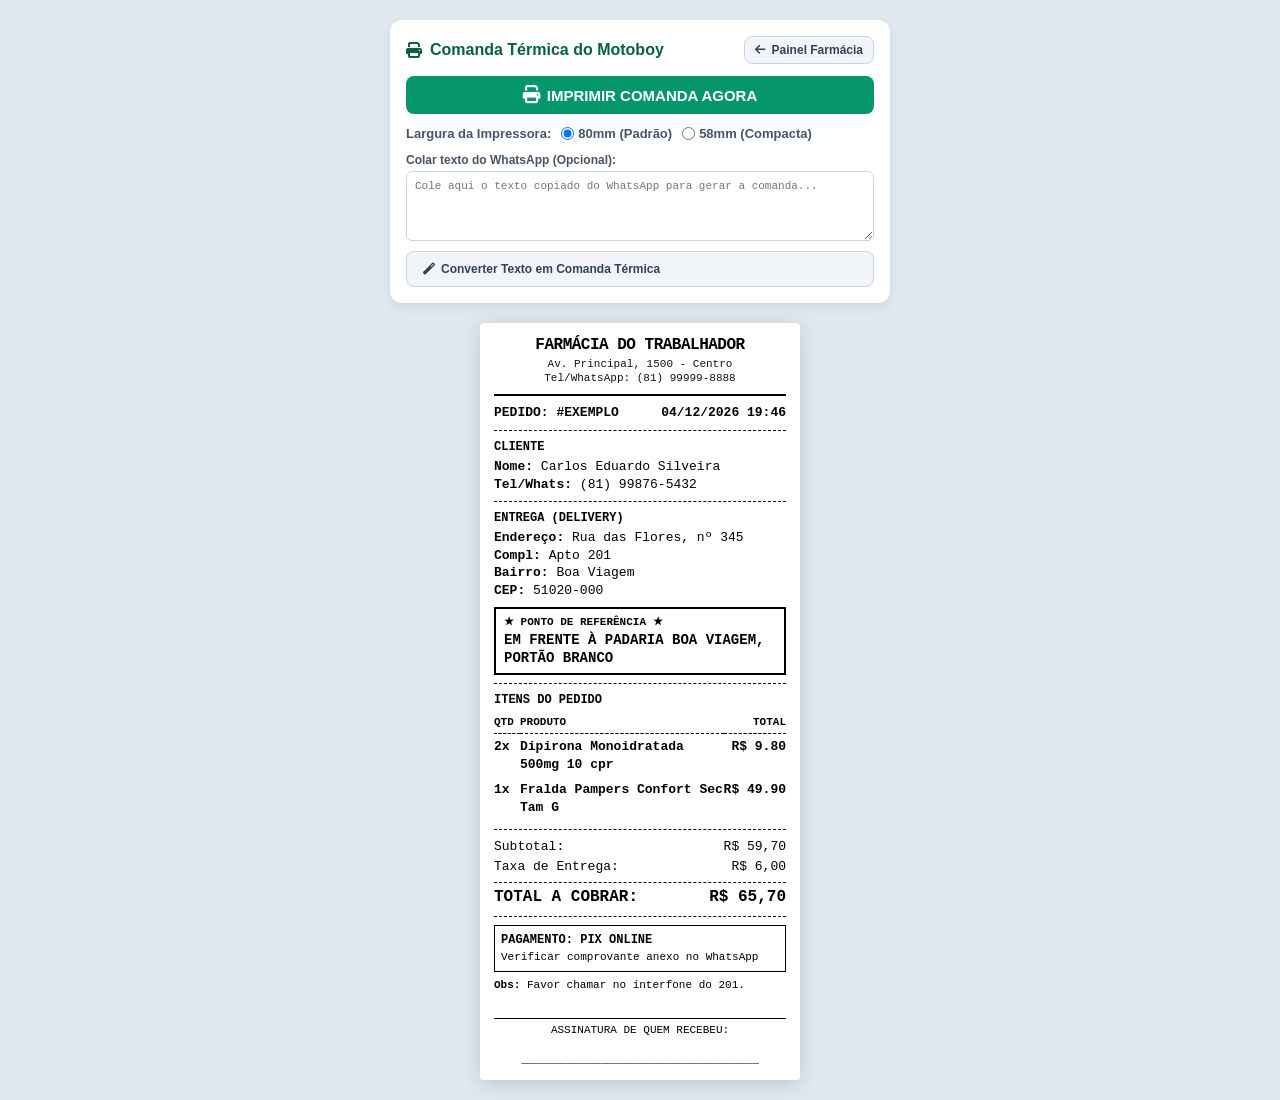
<file: delivery famacia do trabalhador/comanda.html>
<!DOCTYPE html>
<html lang="pt-BR">
<head>
  <meta charset="UTF-8">
  <meta name="viewport" content="width=device-width, initial-scale=1.0">
  <title>Comanda Térmica - Farmácia do Trabalhador</title>
  <link rel="stylesheet" href="https://cdnjs.cloudflare.com/ajax/libs/font-awesome/6.4.0/css/all.min.css">
  
  <style>
    /* Reset e Configurações de Tela */
    * {
      box-sizing: border-box;
      margin: 0;
      padding: 0;
    }

    body {
      background-color: #e2e8f0;
      font-family: -apple-system, BlinkMacSystemFont, "Segoe UI", Roboto, sans-serif;
      padding: 20px;
      display: flex;
      flex-direction: column;
      align-items: center;
      min-height: 100vh;
    }

    /* Painel de Controles na Tela (Oculto na Impressão) */
    .controls-panel {
      width: 100%;
      max-width: 500px;
      background: #ffffff;
      border-radius: 12px;
      padding: 16px;
      margin-bottom: 20px;
      box-shadow: 0 4px 12px rgba(0, 0, 0, 0.08);
      display: flex;
      flex-direction: column;
      gap: 12px;
    }

    .controls-title {
      font-size: 16px;
      font-weight: 700;
      color: #065f46;
      display: flex;
      align-items: center;
      gap: 8px;
    }

    .btn-group {
      display: flex;
      gap: 8px;
      flex-wrap: wrap;
    }

    .btn {
      padding: 10px 16px;
      border-radius: 8px;
      font-size: 13px;
      font-weight: 600;
      cursor: pointer;
      border: none;
      display: inline-flex;
      align-items: center;
      gap: 6px;
      transition: all 0.2s;
    }

    .btn-primary {
      background-color: #059669;
      color: #ffffff;
      flex: 1;
      justify-content: center;
      font-size: 15px;
    }

    .btn-primary:hover {
      background-color: #047857;
    }

    .btn-secondary {
      background-color: #f1f5f9;
      color: #334155;
      border: 1px solid #cbd5e1;
    }

    .btn-secondary:hover {
      background-color: #e2e8f0;
    }

    .paper-size-selector {
      display: flex;
      align-items: center;
      gap: 10px;
      font-size: 13px;
      font-weight: 600;
      color: #475569;
    }

    .paste-box {
      width: 100%;
      height: 70px;
      padding: 8px;
      border: 1px solid #cbd5e1;
      border-radius: 6px;
      font-size: 11px;
      font-family: monospace;
      resize: vertical;
    }

    /* ==========================================================================
       LAYOUT DA COMANDA TÉRMICA (ESTILO IMPRESSORA TÉRMICA 58mm / 80mm)
       ========================================================================== */
    .receipt-container {
      background-color: #ffffff;
      color: #000000;
      padding: 12px 14px;
      box-shadow: 0 4px 20px rgba(0, 0, 0, 0.15);
      border-radius: 4px;
      font-family: "Courier New", Courier, monospace;
      font-size: 13px;
      line-height: 1.35;
      margin: 0 auto;
      transition: width 0.2s;
    }

    /* Largura padrão 80mm (~72mm imprimível) */
    .receipt-container.size-80mm {
      width: 320px;
    }

    /* Largura compacta 58mm (~48mm imprimível) */
    .receipt-container.size-58mm {
      width: 240px;
      font-size: 11px;
      padding: 8px 10px;
    }

    .receipt-header {
      text-align: center;
      margin-bottom: 8px;
    }

    .receipt-store-name {
      font-size: 16px;
      font-weight: 900;
      text-transform: uppercase;
      letter-spacing: -0.5px;
    }

    .receipt-store-sub {
      font-size: 11px;
      color: #111;
    }

    .receipt-divider {
      border: none;
      border-top: 1px dashed #000000;
      margin: 8px 0;
    }

    .receipt-double-divider {
      border: none;
      border-top: 2px solid #000000;
      margin: 8px 0;
    }

    .receipt-meta-box {
      display: flex;
      justify-content: space-between;
      font-weight: bold;
      font-size: 13px;
    }

    .receipt-section-title {
      font-weight: 900;
      text-transform: uppercase;
      margin-bottom: 3px;
      font-size: 12px;
    }

    /* DESTAQUE DO PONTO DE REFERÊNCIA PARA O MOTOBOY */
    .receipt-reference-highlight {
      border: 2px solid #000000;
      padding: 6px 8px;
      margin: 8px 0;
      background-color: #fff;
    }

    .receipt-reference-highlight .ref-title {
      font-size: 11px;
      font-weight: 900;
      text-transform: uppercase;
      display: block;
      margin-bottom: 2px;
    }

    .receipt-reference-highlight .ref-content {
      font-size: 14px;
      font-weight: 900;
      line-height: 1.25;
      text-transform: uppercase;
    }

    .size-58mm .receipt-reference-highlight .ref-content {
      font-size: 12px;
    }

    /* Tabela de Itens */
    .receipt-items-table {
      width: 100%;
      border-collapse: collapse;
      margin: 6px 0;
    }

    .receipt-items-table th {
      border-bottom: 1px dashed #000;
      padding-bottom: 4px;
      font-size: 11px;
      text-align: left;
    }

    .receipt-items-table th:last-child {
      text-align: right;
    }

    .receipt-items-table td {
      padding: 4px 0;
      vertical-align: top;
    }

    .receipt-item-qty {
      font-weight: bold;
      width: 26px;
    }

    .receipt-item-desc {
      font-weight: 600;
    }

    .receipt-item-val {
      text-align: right;
      font-weight: bold;
      white-space: nowrap;
    }

    /* Linhas de Valores */
    .receipt-calc-row {
      display: flex;
      justify-content: space-between;
      margin-bottom: 3px;
    }

    .receipt-total-row {
      display: flex;
      justify-content: space-between;
      font-size: 16px;
      font-weight: 900;
      margin: 6px 0;
      padding-top: 4px;
      border-top: 1px dashed #000;
    }

    .size-58mm .receipt-total-row {
      font-size: 14px;
    }

    .receipt-payment-box {
      border: 1px solid #000;
      padding: 6px;
      margin-top: 6px;
      font-size: 12px;
    }

    .receipt-signature-area {
      margin-top: 25px;
      padding-top: 4px;
      border-top: 1px solid #000;
      text-align: center;
      font-size: 11px;
    }

    /* ==========================================================================
       CONFIGURAÇÕES ESPECÍFICAS DE IMPRESSÃO (@media print)
       ========================================================================== */
    @media print {
      @page {
        margin: 0;
        size: auto;
      }

      body {
        background: #ffffff !important;
        padding: 0 !important;
        margin: 0 !important;
        display: block !important;
      }

      .controls-panel {
        display: none !important;
      }

      .receipt-container {
        box-shadow: none !important;
        border-radius: 0 !important;
        margin: 0 !important;
        padding: 4mm 2mm !important;
        width: 100% !important;
        max-width: 100% !important;
      }
    }
  </style>
</head>
<body>

  <!-- Painel de Controles na Tela -->
  <div class="controls-panel">
    <div style="display: flex; justify-content: space-between; align-items: center;">
      <h1 class="controls-title">
        <i class="fas fa-print"></i> Comanda Térmica do Motoboy
      </h1>
      <a href="admin.html" class="btn btn-secondary" style="text-decoration: none; padding: 6px 10px; font-size: 12px;">
        <i class="fas fa-arrow-left"></i> Painel Farmácia
      </a>
    </div>

    <!-- Botão Principal de Impressão -->
    <button class="btn btn-primary" onclick="window.print()">
      <i class="fas fa-print" style="font-size: 18px;"></i> IMPRIMIR COMANDA AGORA
    </button>

    <!-- Largura do Papel -->
    <div class="paper-size-selector">
      <span>Largura da Impressora:</span>
      <label style="cursor: pointer; display: flex; align-items: center; gap: 4px;">
        <input type="radio" name="paper_size" value="80mm" checked onchange="changePaperSize('80mm')"> 80mm (Padrão)
      </label>
      <label style="cursor: pointer; display: flex; align-items: center; gap: 4px;">
        <input type="radio" name="paper_size" value="58mm" onchange="changePaperSize('58mm')"> 58mm (Compacta)
      </label>
    </div>

    <!-- Colar Mensagem do WhatsApp se vier avulsa -->
    <div>
      <label style="font-size: 12px; font-weight: 600; display: block; margin-bottom: 4px; color: #475569;">
        Colar texto do WhatsApp (Opcional):
      </label>
      <textarea id="paste-whatsapp-input" class="paste-box" placeholder="Cole aqui o texto copiado do WhatsApp para gerar a comanda..."></textarea>
      <button class="btn btn-secondary" style="width: 100%; margin-top: 6px; font-size: 12px;" onclick="parsePastedWhatsAppText()">
        <i class="fas fa-magic"></i> Converter Texto em Comanda Térmica
      </button>
    </div>
  </div>

  <!-- ========================================================================
       CUPOM / COMANDA TÉRMICA (O que será impresso)
       ======================================================================== -->
  <div class="receipt-container size-80mm" id="receipt-paper">
    
    <!-- Cabeçalho -->
    <div class="receipt-header">
      <div class="receipt-store-name" id="rec-store-name">FARMÁCIA DO TRABALHADOR</div>
      <div class="receipt-store-sub" id="rec-store-address">Av. Principal, 1500 - Centro</div>
      <div class="receipt-store-sub">Tel/WhatsApp: <span id="rec-store-phone">(81) 99999-8888</span></div>
    </div>

    <div class="receipt-double-divider"></div>

    <!-- Identificação do Pedido -->
    <div class="receipt-meta-box">
      <span>PEDIDO: <span id="rec-order-code">#FARMA-0000</span></span>
      <span id="rec-order-datetime">12/11 17:35</span>
    </div>

    <div class="receipt-divider"></div>

    <!-- Dados do Cliente -->
    <div>
      <div class="receipt-section-title">CLIENTE</div>
      <div><strong>Nome:</strong> <span id="rec-customer-name">Carlos Eduardo</span></div>
      <div><strong>Tel/Whats:</strong> <span id="rec-customer-phone">(81) 99876-5432</span></div>
    </div>

    <div class="receipt-divider"></div>

    <!-- Endereço de Entrega -->
    <div>
      <div class="receipt-section-title" id="rec-delivery-type-title">ENTREGA (DELIVERY)</div>
      <div id="rec-delivery-address-block">
        <div><strong>Endereço:</strong> <span id="rec-street-number">Rua das Flores, 345</span></div>
        <div id="rec-complement-row"><strong>Compl:</strong> <span id="rec-complement">Apto 201</span></div>
        <div><strong>Bairro:</strong> <span id="rec-neighborhood">Boa Viagem</span></div>
        <div id="rec-cep-row"><strong>CEP:</strong> <span id="rec-cep">51020-000</span></div>
      </div>
    </div>

    <!-- PONTO DE REFERÊNCIA EM DESTAQUE MÁXIMO PARA O MOTOBOY -->
    <div class="receipt-reference-highlight" id="rec-reference-box">
      <span class="ref-title">★ PONTO DE REFERÊNCIA ★</span>
      <div class="ref-content" id="rec-reference-point">EM FRENTE À PADARIA BOA VIAGEM</div>
    </div>

    <div class="receipt-divider"></div>

    <!-- Itens do Pedido -->
    <div class="receipt-section-title">ITENS DO PEDIDO</div>
    <table class="receipt-items-table">
      <thead>
        <tr>
          <th style="width: 25px;">QTD</th>
          <th>PRODUTO</th>
          <th style="text-align: right;">TOTAL</th>
        </tr>
      </thead>
      <tbody id="rec-items-tbody">
        <!-- Preenchido via JavaScript -->
      </tbody>
    </table>

    <div class="receipt-divider"></div>

    <!-- Totais -->
    <div>
      <div class="receipt-calc-row">
        <span>Subtotal:</span>
        <span id="rec-subtotal">R$ 0,00</span>
      </div>
      <div class="receipt-calc-row">
        <span>Taxa de Entrega:</span>
        <span id="rec-delivery-fee">R$ 0,00</span>
      </div>
      <div class="receipt-total-row">
        <span>TOTAL A COBRAR:</span>
        <span id="rec-total-final">R$ 0,00</span>
      </div>
    </div>

    <div class="receipt-divider"></div>

    <!-- Forma de Pagamento -->
    <div class="receipt-payment-box">
      <div style="font-weight: 900; margin-bottom: 2px;">
        PAGAMENTO: <span id="rec-payment-method">PIX ONLINE</span>
      </div>
      <div id="rec-payment-detail" style="font-size: 11px;">Comprovante no WhatsApp</div>
    </div>

    <!-- Alerta de Receita Médica se Houver -->
    <div id="rec-prescription-alert" style="display: none; border: 1px dashed #000; padding: 4px; margin-top: 6px; font-weight: bold; font-size: 11px;">
      [ ! ] EXIGE RETENÇÃO DE RECEITA MÉDICA
    </div>

    <!-- Observações do Cliente -->
    <div id="rec-notes-box" style="display: none; margin-top: 6px; font-size: 11px;">
      <strong>Obs:</strong> <span id="rec-notes">Deixar com o porteiro.</span>
    </div>

    <!-- Canhoto de Assinatura -->
    <div class="receipt-signature-area">
      ASSINATURA DE QUEM RECEBEU:<br><br>
      ____________________________________
    </div>

  </div>

  <!-- Scripts -->
  <script src="js/data.js"></script>
  <script src="js/whatsapp.js"></script>
  <script>
    document.addEventListener("DOMContentLoaded", () => {
      loadStoreHeader();
      loadOrderData();
    });

    function changePaperSize(size) {
      const paper = document.getElementById("receipt-paper");
      if (size === "58mm") {
        paper.classList.remove("size-80mm");
        paper.classList.add("size-58mm");
      } else {
        paper.classList.remove("size-58mm");
        paper.classList.add("size-80mm");
      }
    }

    function loadStoreHeader() {
      const config = StoreDB.getStoreConfig();
      document.getElementById("rec-store-name").textContent = (config.name || "FARMÁCIA DO TRABALHADOR").toUpperCase();
      document.getElementById("rec-store-address").textContent = config.address || "";
      document.getElementById("rec-store-phone").textContent = config.phoneDisplay || config.whatsapp || "";
    }

    function loadOrderData() {
      // 1. Tenta carregar pelo ID na URL (Ex: ?code=FARMA-XXXX) ou o último pedido do LocalStorage
      const urlParams = new URLSearchParams(window.location.search);
      const queryCode = urlParams.get("code");

      let order = null;

      if (queryCode) {
        const history = JSON.parse(localStorage.getItem("farmacia_orders_history") || "[]");
        order = history.find(o => o.orderCode === queryCode);
      }

      if (!order) {
        const lastOrder = localStorage.getItem("farmacia_last_order");
        if (lastOrder) {
          try { order = JSON.parse(lastOrder); } catch (e) {}
        }
      }

      if (order) {
        renderOrderToReceipt(order);
      } else {
        // Exibe exemplo se nenhum pedido recente existir
        renderMockOrder();
      }

      // Auto-impressão se passado na URL: ?autoprint=1
      if (urlParams.get("autoprint") === "1") {
        setTimeout(() => window.print(), 500);
      }
    }

    function renderOrderToReceipt(order) {
      document.getElementById("rec-order-code").textContent = `#${order.orderCode || "FARMA-PEDIDO"}`;
      document.getElementById("rec-order-datetime").textContent = `${order.date || ""} ${order.time || ""}`;

      document.getElementById("rec-customer-name").textContent = order.customerName || "";
      document.getElementById("rec-customer-phone").textContent = order.customerPhone || "";

      const refBox = document.getElementById("rec-reference-box");
      const refText = document.getElementById("rec-reference-point");

      if (order.deliveryType === "takeout") {
        document.getElementById("rec-delivery-type-title").textContent = "RETIRADA NO BALCÃO";
        document.getElementById("rec-delivery-address-block").innerHTML = "<div>Cliente retirará pessoalmente na farmácia.</div>";
        refBox.style.display = "none";
      } else {
        document.getElementById("rec-delivery-type-title").textContent = "ENTREGA (DELIVERY)";
        document.getElementById("rec-street-number").textContent = `${order.street || ""}, nº ${order.number || ""}`;
        
        if (order.complement) {
          document.getElementById("rec-complement-row").style.display = "block";
          document.getElementById("rec-complement").textContent = order.complement;
        } else {
          document.getElementById("rec-complement-row").style.display = "none";
        }

        document.getElementById("rec-neighborhood").textContent = order.neighborhood || "";
        
        if (order.cep) {
          document.getElementById("rec-cep-row").style.display = "block";
          document.getElementById("rec-cep").textContent = order.cep;
        } else {
          document.getElementById("rec-cep-row").style.display = "none";
        }

        // Ponto de Referência
        refBox.style.display = "block";
        refText.textContent = (order.referencePoint || "NÃO INFORMADO").toUpperCase();
      }

      // Itens
      const tbody = document.getElementById("rec-items-tbody");
      tbody.innerHTML = "";
      if (order.items && order.items.length > 0) {
        order.items.forEach(item => {
          const itemTotal = (item.price * item.qty).toFixed(2);
          const tr = document.createElement("tr");
          tr.innerHTML = `
            <td class="receipt-item-qty">${item.qty}x</td>
            <td class="receipt-item-desc">
              ${item.name}
              ${item.requiresPrescription ? '<br><small style="font-size:10px;">[RECEITA]</small>' : ''}
            </td>
            <td class="receipt-item-val">R$ ${itemTotal}</td>
          `;
          tbody.appendChild(tr);
        });
      }

      // Valores
      document.getElementById("rec-subtotal").textContent = WhatsAppOrderSender.formatCurrency(order.subtotal || 0);
      document.getElementById("rec-delivery-fee").textContent = order.deliveryType === "takeout" ? "Grátis" : WhatsAppOrderSender.formatCurrency(order.deliveryFee || 0);
      document.getElementById("rec-total-final").textContent = WhatsAppOrderSender.formatCurrency(order.total || 0);

      // Pagamento
      const payMethod = document.getElementById("rec-payment-method");
      const payDetail = document.getElementById("rec-payment-detail");

      if (order.paymentMethod === "pix") {
        payMethod.textContent = order.pixConfirmed ? "PIX PAGO (CONFIRMADO)" : "PIX ONLINE";
        payDetail.textContent = order.pixConfirmed
          ? "Pagamento via QR Code Pix processado e aprovado"
          : "Verificar comprovante anexo no WhatsApp";
      } else if (order.paymentMethod === "link") {
        payMethod.textContent = "LINK ONLINE (CARTÃO)";
        payDetail.textContent = "Pago via link Mercado Pago/PagBank";
      } else if (order.paymentMethod === "money") {
        payMethod.textContent = "DINHEIRO NA ENTREGA";
        if (order.needChange && order.changeFor) {
          const troco = (order.changeFor - order.total).toFixed(2);
          payDetail.textContent = `Troco para: R$ ${Number(order.changeFor).toFixed(2)} (Levar: R$ ${troco})`;
        } else {
          payDetail.textContent = "Valor exato (sem troco)";
        }
      } else if (order.paymentMethod === "card_delivery") {
        payMethod.textContent = "CARTÃO NA ENTREGA";
        payDetail.textContent = `LEVAR MAQUININHA (${order.cardType || "Débito/Crédito"})`;
      }

      // Receita Médica
      const prescAlert = document.getElementById("rec-prescription-alert");
      prescAlert.style.display = order.hasPrescriptionItems ? "block" : "none";

      // Observações
      const notesBox = document.getElementById("rec-notes-box");
      const notesText = document.getElementById("rec-notes");
      if (order.notes && order.notes.trim()) {
        notesBox.style.display = "block";
        notesText.textContent = order.notes;
      } else {
        notesBox.style.display = "none";
      }
    }

    function renderMockOrder() {
      renderOrderToReceipt({
        orderCode: "EXEMPLO",
        date: new Date().toLocaleDateString("pt-BR"),
        time: new Date().toLocaleTimeString("pt-BR", { hour: "2-digit", minute: "2-digit" }),
        customerName: "Carlos Eduardo Silveira",
        customerPhone: "(81) 99876-5432",
        deliveryType: "delivery",
        street: "Rua das Flores",
        number: "345",
        complement: "Apto 201",
        neighborhood: "Boa Viagem",
        cep: "51020-000",
        referencePoint: "Em frente à Padaria Boa Viagem, portão branco",
        items: [
          { name: "Dipirona Monoidratada 500mg 10 cpr", price: 4.90, qty: 2, requiresPrescription: false },
          { name: "Fralda Pampers Confort Sec Tam G", price: 49.90, qty: 1, requiresPrescription: false }
        ],
        subtotal: 59.70,
        deliveryFee: 6.00,
        total: 65.70,
        paymentMethod: "pix",
        hasPrescriptionItems: false,
        notes: "Favor chamar no interfone do 201."
      });
    }

    // Parser inteligente caso o atendente cole a mensagem crua do WhatsApp
    function parsePastedWhatsAppText() {
      const text = document.getElementById("paste-whatsapp-input").value;
      if (!text.trim()) {
        alert("Por favor, cole o texto do WhatsApp na caixa.");
        return;
      }

      try {
        const order = {
          orderCode: "WPP-" + Math.floor(1000 + Math.random() * 9000),
          date: new Date().toLocaleDateString("pt-BR"),
          time: new Date().toLocaleTimeString("pt-BR", { hour: "2-digit", minute: "2-digit" }),
          customerName: "Cliente",
          customerPhone: "",
          deliveryType: "delivery",
          street: "",
          number: "",
          complement: "",
          neighborhood: "",
          cep: "",
          referencePoint: "",
          items: [],
          subtotal: 0,
          deliveryFee: 0,
          total: 0,
          paymentMethod: "pix",
          notes: ""
        };

        const lines = text.split("\n");
        lines.forEach(line => {
          if (line.includes("Identificador:")) order.orderCode = line.split("Identificador:")[1].replace(/[#*]/g, "").trim();
          if (line.includes("Nome:")) order.customerName = line.split("Nome:")[1].replace(/[*•]/g, "").trim();
          if (line.includes("Contato/WhatsApp:")) order.customerPhone = line.split("Contato/WhatsApp:")[1].replace(/[*•]/g, "").trim();
          if (line.includes("Rua/Av:")) {
            const parts = line.split("Rua/Av:")[1].replace(/[*•]/g, "").trim().split(", nº ");
            order.street = parts[0] || "";
            order.number = parts[1] || "";
          }
          if (line.includes("Bairro:")) order.neighborhood = line.split("Bairro:")[1].replace(/[*•]/g, "").trim();
          if (line.includes("PONTO DE REFERÊNCIA:")) order.referencePoint = line.split("PONTO DE REFERÊNCIA:")[1].replace(/[*•📌]/g, "").trim();
          if (line.includes("Subtotal:")) {
            const val = line.match(/\d+[,.]\d+/);
            if (val) order.subtotal = parseFloat(val[0].replace(",", "."));
          }
          if (line.includes("Taxa de Entrega:")) {
            const val = line.match(/\d+[,.]\d+/);
            if (val) order.deliveryFee = parseFloat(val[0].replace(",", "."));
          }
          if (line.includes("VALOR TOTAL:")) {
            const val = line.match(/\d+[,.]\d+/);
            if (val) order.total = parseFloat(val[0].replace(",", "."));
          }
          if (line.toLowerCase().includes("dinheiro")) order.paymentMethod = "money";
          if (line.toLowerCase().includes("cartão") || line.toLowerCase().includes("maquininha")) order.paymentMethod = "card_delivery";
        });

        renderOrderToReceipt(order);
        alert("Comanda gerada a partir do texto com sucesso!");
      } catch (e) {
        alert("Não foi possível identificar todos os dados automaticamente. Verifique o texto colado.");
      }
    }
  </script>
</body>
</html>
</file>
<file: delivery famacia do trabalhador/css/styles.css>
/* ==========================================================================
   DELIVERY FARMÁCIA DO TRABALHADOR - DESIGN SYSTEM
   Visual Moderno, Limpo, Confiável e 100% Mobile-First
   ========================================================================== */

:root {
  --primary: #059669;
  --primary-hover: #047857;
  --primary-light: #ecfdf5;
  --primary-rgb: 5, 150, 105;
  --accent: #0284c7;
  --accent-light: #e0f2fe;
  
  --danger: #dc2626;
  --danger-light: #fef2f2;
  --warning: #d97706;
  --warning-light: #fffbeb;
  --success: #16a34a;
  
  --bg-main: #f8fafc;
  --bg-card: #ffffff;
  --bg-input: #f1f5f9;
  
  --text-main: #0f172a;
  --text-muted: #64748b;
  --text-subtle: #94a3b8;
  
  --border-color: #e2e8f0;
  --border-focus: #10b981;
  
  --shadow-sm: 0 1px 2px 0 rgb(0 0 0 / 0.05);
  --shadow-md: 0 4px 6px -1px rgb(0 0 0 / 0.1), 0 2px 4px -2px rgb(0 0 0 / 0.1);
  --shadow-lg: 0 10px 15px -3px rgb(0 0 0 / 0.1), 0 4px 6px -4px rgb(0 0 0 / 0.1);
  --shadow-drawer: 0 -10px 25px -5px rgb(0 0 0 / 0.15);

  --radius-sm: 6px;
  --radius-md: 10px;
  --radius-lg: 16px;
  --radius-full: 9999px;
  
  --font-family: -apple-system, BlinkMacSystemFont, "Segoe UI", Roboto, Helvetica, Arial, sans-serif;
}

* {
  box-sizing: border-box;
  margin: 0;
  padding: 0;
  -webkit-tap-highlight-color: transparent;
}

body {
  font-family: var(--font-family);
  background-color: var(--bg-main);
  color: var(--text-main);
  line-height: 1.5;
  min-height: 100vh;
  display: flex;
  justify-content: center;
  overflow-x: hidden;
}

/* Container do App (Mobile-First centralizado no Desktop) */
.app-container {
  width: 100%;
  max-width: 520px;
  min-height: 100vh;
  background-color: var(--bg-card);
  box-shadow: 0 0 30px rgba(0, 0, 0, 0.05);
  position: relative;
  display: flex;
  flex-direction: column;
  padding-bottom: 85px; /* Espaço para a barra da sacola */
}

/* ==========================================================================
   CABEÇALHO DA FARMÁCIA
   ========================================================================== */
.store-header {
  background: linear-gradient(135deg, var(--primary-hover) 0%, var(--primary) 100%);
  color: #ffffff;
  padding: 20px 16px 16px;
  position: relative;
  transition: background 0.3s;
}

.store-header-top {
  display: flex;
  align-items: center;
  justify-content: space-between;
  margin-bottom: 12px;
}

.brand-badge {
  display: inline-flex;
  align-items: center;
  gap: 6px;
  background: rgba(255, 255, 255, 0.18);
  backdrop-filter: blur(8px);
  padding: 4px 10px;
  border-radius: var(--radius-full);
  font-size: 11px;
  font-weight: 600;
  letter-spacing: 0.5px;
  text-transform: uppercase;
}

.admin-link {
  display: none;
}
  color: rgba(255, 255, 255, 0.85);
  text-decoration: none;
  font-size: 12px;
  font-weight: 500;
  display: flex;
  align-items: center;
  gap: 5px;
  padding: 4px 10px;
  border-radius: var(--radius-full);
  background: rgba(255, 255, 255, 0.12);
  transition: all 0.2s;
}

.admin-link:hover {
  background: rgba(255, 255, 255, 0.25);
  color: #ffffff;
}

.store-info-wrapper {
  display: flex;
  align-items: center;
  gap: 14px;
}

.store-logo {
  width: 64px;
  height: 64px;
  border-radius: var(--radius-md);
  background-color: #ffffff;
  padding: 6px;
  display: flex;
  align-items: center;
  justify-content: center;
  box-shadow: var(--shadow-md);
  flex-shrink: 0;
  overflow: hidden;
}

.store-logo-img {
  width: 100%;
  height: 100%;
  object-fit: contain;
  border-radius: var(--radius-sm);
}

.store-logo i {
  font-size: 32px;
  color: var(--primary);
}

.store-details {
  flex: 1;
}

.store-name {
  font-size: 20px;
  font-weight: 700;
  line-height: 1.2;
  margin-bottom: 4px;
  display: flex;
  align-items: center;
  gap: 6px;
}

.store-name .verified-icon {
  color: #38bdf8;
  font-size: 15px;
}

.store-slogan {
  font-size: 12px;
  color: rgba(255, 255, 255, 0.85);
  margin-bottom: 6px;
}

.store-status-bar {
  display: flex;
  align-items: center;
  gap: 8px;
  font-size: 12px;
}

.status-indicator {
  display: inline-flex;
  align-items: center;
  gap: 5px;
  padding: 2px 8px;
  border-radius: var(--radius-full);
  font-weight: 600;
  font-size: 11px;
}

.status-open {
  background-color: #22c55e;
  color: #ffffff;
}

.status-closed {
  background-color: #ef4444;
  color: #ffffff;
}

.delivery-time {
  color: rgba(255, 255, 255, 0.9);
  display: flex;
  align-items: center;
  gap: 4px;
}

/* Barra de Destaques Rápidos */
.store-quick-features {
  display: grid;
  grid-template-columns: repeat(3, 1fr);
  background-color: #ffffff;
  border-bottom: 1px solid var(--border-color);
  padding: 10px 14px;
  gap: 8px;
  text-align: center;
}

.quick-feature-item {
  display: flex;
  flex-direction: column;
  align-items: center;
  gap: 2px;
}

.quick-feature-item i {
  color: var(--primary);
  font-size: 15px;
}

.quick-feature-item span {
  font-size: 11px;
  font-weight: 600;
  color: var(--text-main);
}

.quick-feature-item small {
  font-size: 10px;
  color: var(--text-muted);
}

/* ==========================================================================
   BARRA DE BUSCA E CATEGORIAS (STICKY)
   ========================================================================== */
.sticky-nav-container {
  position: sticky;
  top: 0;
  z-index: 40;
  background-color: #ffffff;
  box-shadow: 0 4px 6px -1px rgba(0, 0, 0, 0.05);
  border-bottom: 1px solid var(--border-color);
}

.search-box-wrapper {
  padding: 12px 16px 8px;
}

.search-input-box {
  display: flex;
  align-items: center;
  background-color: var(--bg-input);
  border: 1px solid var(--border-color);
  border-radius: var(--radius-full);
  padding: 8px 14px;
  gap: 10px;
  transition: all 0.2s;
}

.search-input-box:focus-within {
  border-color: var(--primary);
  background-color: #ffffff;
  box-shadow: 0 0 0 3px rgba(var(--primary-rgb), 0.15);
}

.search-input-box i {
  color: var(--text-muted);
  font-size: 14px;
}

.search-input-box input {
  border: none;
  background: transparent;
  width: 100%;
  font-size: 14px;
  outline: none;
  color: var(--text-main);
}

.search-input-box input::placeholder {
  color: var(--text-subtle);
}

.search-clear-btn {
  background: none;
  border: none;
  color: var(--text-subtle);
  cursor: pointer;
  padding: 2px;
  display: none;
}

.search-clear-btn:hover {
  color: var(--text-main);
}

/* Carrossel de Categorias */
.categories-nav {
  display: flex;
  overflow-x: auto;
  gap: 8px;
  padding: 6px 16px 12px;
  scrollbar-width: none;
  -webkit-overflow-scrolling: touch;
}

.categories-nav::-webkit-scrollbar {
  display: none;
}

.category-pill {
  flex-shrink: 0;
  display: flex;
  align-items: center;
  gap: 6px;
  padding: 8px 14px;
  border-radius: var(--radius-full);
  background-color: var(--bg-input);
  color: var(--text-muted);
  border: 1px solid transparent;
  font-size: 12px;
  font-weight: 500;
  cursor: pointer;
  transition: all 0.2s;
}

.category-pill i {
  font-size: 13px;
}

.category-pill:hover {
  background-color: #e2e8f0;
  color: var(--text-main);
}

.category-pill.active {
  background-color: var(--primary);
  color: #ffffff;
  font-weight: 600;
  box-shadow: 0 2px 8px rgba(var(--primary-rgb), 0.3);
}

/* ==========================================================================
   CATÁLOGO DE PRODUTOS
   ========================================================================== */
.catalog-content {
  padding: 16px;
  flex: 1;
}

.section-header {
  display: flex;
  align-items: center;
  justify-content: space-between;
  margin-bottom: 14px;
}

.section-title {
  font-size: 16px;
  font-weight: 700;
  color: var(--text-main);
  display: flex;
  align-items: center;
  gap: 8px;
}

.section-title i {
  color: var(--primary);
}

.products-count {
  font-size: 12px;
  color: var(--text-muted);
  font-weight: 500;
}

/* Grid de Produtos */
.products-grid {
  display: grid;
  grid-template-columns: repeat(2, 1fr);
  gap: 12px;
}

.product-card {
  background-color: var(--bg-card);
  border: 1px solid var(--border-color);
  border-radius: var(--radius-md);
  padding: 10px;
  display: flex;
  flex-direction: column;
  position: relative;
  transition: all 0.2s;
}

.product-card:hover {
  border-color: #cbd5e1;
  box-shadow: var(--shadow-sm);
}

.product-image-wrap {
  width: 100%;
  aspect-ratio: 1 / 1;
  border-radius: var(--radius-sm);
  background-color: #f1f5f9;
  position: relative;
  overflow: hidden;
  margin-bottom: 8px;
}

.product-image {
  width: 100%;
  height: 100%;
  object-fit: cover;
  transition: transform 0.3s;
}

.product-card:hover .product-image {
  transform: scale(1.05);
}

.product-badge {
  position: absolute;
  top: 6px;
  left: 6px;
  background-color: var(--primary);
  color: #ffffff;
  font-size: 10px;
  font-weight: 700;
  padding: 2px 6px;
  border-radius: var(--radius-sm);
  box-shadow: 0 1px 3px rgba(0, 0, 0, 0.2);
}

.prescription-badge {
  position: absolute;
  top: 6px;
  right: 6px;
  background-color: var(--danger);
  color: #ffffff;
  font-size: 9px;
  font-weight: 700;
  padding: 2px 6px;
  border-radius: var(--radius-sm);
  display: flex;
  align-items: center;
  gap: 3px;
  box-shadow: 0 1px 3px rgba(0, 0, 0, 0.2);
}

.product-info {
  display: flex;
  flex-direction: column;
  flex: 1;
}

.product-lab {
  font-size: 10px;
  color: var(--text-muted);
  text-transform: uppercase;
  font-weight: 600;
  letter-spacing: 0.3px;
  margin-bottom: 2px;
}

.product-name {
  font-size: 13px;
  font-weight: 600;
  line-height: 1.3;
  color: var(--text-main);
  margin-bottom: 4px;
  display: -webkit-box;
  -webkit-line-clamp: 2;
  -webkit-box-orient: vertical;
  overflow: hidden;
  height: 34px;
}

.product-presentation {
  font-size: 11px;
  color: var(--text-muted);
  margin-bottom: 6px;
  white-space: nowrap;
  overflow: hidden;
  text-overflow: ellipsis;
}

.product-indication {
  font-size: 10.5px;
  color: #0369a1;
  background: #f0f9ff;
  border-left: 2px solid #0284c7;
  padding: 4px 6px;
  border-radius: 4px;
  margin-bottom: 6px;
  line-height: 1.3;
  display: -webkit-box;
  -webkit-line-clamp: 2;
  -webkit-box-orient: vertical;
  overflow: hidden;
}

.product-indication i {
  color: #0284c7;
  margin-right: 3px;
}

.stock-badge {
  display: inline-flex;
  align-items: center;
  gap: 4px;
  font-size: 10px;
  font-weight: 600;
  padding: 2px 6px;
  border-radius: 4px;
  margin-bottom: 6px;
  width: fit-content;
}

.stock-badge.stock-in {
  background: #ecfdf5;
  color: #065f46;
}

.stock-badge.stock-low {
  background: #fef3c7;
  color: #92400e;
}

.stock-badge.stock-out {
  background: #fee2e2;
  color: #991b1b;
}

.product-pricing {
  margin-top: auto;
  display: flex;
  align-items: baseline;
  gap: 6px;
  margin-bottom: 8px;
}

.product-price-old {
  font-size: 11px;
  color: var(--text-subtle);
  text-decoration: line-through;
}

.product-price-current {
  font-size: 16px;
  font-weight: 700;
  color: var(--primary);
}

/* Botão de Adicionar / Quantidade */
.product-action-btn {
  width: 100%;
  padding: 7px 10px;
  border-radius: var(--radius-sm);
  background-color: var(--primary-light);
  color: var(--primary);
  border: 1px solid rgba(var(--primary-rgb), 0.25);
  font-size: 12px;
  font-weight: 600;
  cursor: pointer;
  display: flex;
  align-items: center;
  justify-content: center;
  gap: 6px;
  transition: all 0.2s;
}

.product-action-btn:hover {
  background-color: var(--primary);
  color: #ffffff;
}

.qty-control-wrapper {
  display: flex;
  align-items: center;
  justify-content: space-between;
  width: 100%;
  background-color: var(--bg-input);
  border-radius: var(--radius-sm);
  padding: 2px 4px;
}

.qty-btn {
  width: 28px;
  height: 28px;
  border-radius: var(--radius-sm);
  border: none;
  background-color: #ffffff;
  color: var(--primary);
  font-size: 14px;
  font-weight: 700;
  display: flex;
  align-items: center;
  justify-content: center;
  cursor: pointer;
  box-shadow: var(--shadow-sm);
  transition: all 0.15s;
}

.qty-btn:active {
  transform: scale(0.9);
}

.qty-value {
  font-size: 13px;
  font-weight: 700;
  color: var(--text-main);
}

/* Estado Vazio */
.empty-state {
  text-align: center;
  padding: 40px 20px;
  color: var(--text-muted);
}

.empty-state i {
  font-size: 48px;
  color: var(--text-subtle);
  margin-bottom: 12px;
}

.empty-state h3 {
  font-size: 16px;
  color: var(--text-main);
  margin-bottom: 6px;
}

/* ==========================================================================
   BARRA DA SACOLA FLUTUANTE (BOTTOM BAR)
   ========================================================================== */
.floating-cart-bar {
  position: fixed;
  top: 8px;
  right: 8px;
  left: auto;
  transform: none;
  width: 100%;
  max-width: 520px;
  padding: 12px 16px;
  background: rgba(255, 255, 255, 0.95);
  backdrop-filter: blur(10px);
  border-top: 1px solid var(--border-color);
  box-shadow: 0 -4px 15px rgba(0, 0, 0, 0.08);
  z-index: 50;
  display: none; /* Exibido via JS quando houver itens */
}
  position: fixed;
  bottom: 0;
  left: 50%;
  transform: translateX(-50%);
  width: 100%;
  max-width: 520px;
  padding: 12px 16px;
  background: rgba(255, 255, 255, 0.95);
  backdrop-filter: blur(10px);
  border-top: 1px solid var(--border-color);
  box-shadow: 0 -4px 15px rgba(0, 0, 0, 0.08);
  z-index: 50;
  display: none; /* Exibido via JS quando houver itens */
}

.cart-bar-button {
  width: 100%;
  background: linear-gradient(135deg, #059669 0%, #047857 100%);
  color: #ffffff;
  border: none;
  border-radius: var(--radius-md);
  padding: 12px 16px;
  display: flex;
  align-items: center;
  justify-content: space-between;
  cursor: pointer;
  font-size: 14px;
  font-weight: 600;
  box-shadow: 0 4px 12px rgba(var(--primary-rgb), 0.35);
  transition: all 0.2s;
}

.cart-bar-button:active {
  transform: scale(0.98);
}

.cart-bar-left {
  display: flex;
  align-items: center;
  gap: 10px;
}

.cart-badge-count {
  background-color: #ffffff;
  color: var(--primary);
  font-size: 12px;
  font-weight: 700;
  padding: 2px 8px;
  border-radius: var(--radius-full);
}

.cart-bar-total {
  font-size: 15px;
  font-weight: 700;
}

/* ==========================================================================
   DRAWER / MODAL DA SACOLA E CHECKOUT
   ========================================================================== */
.modal-overlay {
  position: fixed;
  top: 0;
  left: 0;
  right: 0;
  bottom: 0;
  background-color: rgba(15, 23, 42, 0.65);
  backdrop-filter: blur(4px);
  z-index: 100;
  opacity: 0;
  visibility: hidden;
  transition: all 0.3s ease;
  display: flex;
  justify-content: center;
  align-items: flex-end;
}

.modal-overlay.active {
  opacity: 1;
  visibility: visible;
}

.drawer-content {
  width: 100%;
  max-width: 520px;
  max-height: 90vh;
  background-color: #ffffff;
  border-top-left-radius: var(--radius-lg);
  border-top-right-radius: var(--radius-lg);
  display: flex;
  flex-direction: column;
  transform: translateY(100%);
  transition: transform 0.3s cubic-bezier(0.16, 1, 0.3, 1);
  box-shadow: var(--shadow-drawer);
  overflow: hidden;
}

.modal-overlay.active .drawer-content {
  transform: translateY(0);
}

.drawer-header {
  padding: 16px 20px;
  border-bottom: 1px solid var(--border-color);
  display: flex;
  align-items: center;
  justify-content: space-between;
  background-color: #ffffff;
}

.drawer-title {
  font-size: 16px;
  font-weight: 700;
  display: flex;
  align-items: center;
  gap: 8px;
  color: var(--text-main);
}

.drawer-close-btn {
  background: none;
  border: none;
  color: var(--text-muted);
  font-size: 18px;
  cursor: pointer;
  width: 32px;
  height: 32px;
  border-radius: var(--radius-full);
  display: flex;
  align-items: center;
  justify-content: center;
}

.drawer-close-btn:hover {
  background-color: var(--bg-input);
  color: var(--text-main);
}

.drawer-body {
  padding: 20px;
  overflow-y: auto;
  flex: 1;
}

.drawer-footer {
  padding: 16px 20px;
  border-top: 1px solid var(--border-color);
  background-color: #ffffff;
}

/* Itens da Sacola */
.cart-items-list {
  display: flex;
  flex-direction: column;
  gap: 12px;
  margin-bottom: 20px;
}

.cart-item {
  display: flex;
  align-items: center;
  gap: 12px;
  padding-bottom: 12px;
  border-bottom: 1px solid var(--border-color);
}

.cart-item-img {
  width: 52px;
  height: 52px;
  border-radius: var(--radius-sm);
  object-fit: cover;
  background-color: var(--bg-input);
}

.cart-item-details {
  flex: 1;
}

.cart-item-title {
  font-size: 13px;
  font-weight: 600;
  color: var(--text-main);
  line-height: 1.2;
  margin-bottom: 2px;
}

.cart-item-price {
  font-size: 13px;
  font-weight: 700;
  color: var(--primary);
}

.cart-item-controls {
  display: flex;
  align-items: center;
  gap: 8px;
}

/* Resumo de Valores */
.summary-box {
  background-color: var(--bg-main);
  border-radius: var(--radius-md);
  padding: 14px;
  display: flex;
  flex-direction: column;
  gap: 8px;
  margin-top: 10px;
}

.summary-row {
  display: flex;
  justify-content: space-between;
  font-size: 13px;
  color: var(--text-muted);
}

.summary-row.total-row {
  border-top: 1px dashed var(--border-color);
  padding-top: 8px;
  font-size: 16px;
  font-weight: 700;
  color: var(--text-main);
}

.summary-row.total-row span:last-child {
  color: var(--primary);
}

/* ==========================================================================
   FORMULÁRIOS DE CHECKOUT
   ========================================================================== */
.form-section {
  margin-bottom: 20px;
}

.form-section-title {
  font-size: 14px;
  font-weight: 700;
  color: var(--text-main);
  margin-bottom: 10px;
  display: flex;
  align-items: center;
  gap: 6px;
}

.delivery-options-toggle {
  display: grid;
  grid-template-columns: 1fr 1fr;
  gap: 8px;
  margin-bottom: 16px;
}

.delivery-type-btn {
  padding: 10px;
  border-radius: var(--radius-md);
  border: 1px solid var(--border-color);
  background-color: var(--bg-card);
  color: var(--text-muted);
  font-size: 13px;
  font-weight: 600;
  cursor: pointer;
  display: flex;
  align-items: center;
  justify-content: center;
  gap: 6px;
  transition: all 0.2s;
}

.delivery-type-btn.active {
  border-color: var(--primary);
  background-color: var(--primary-light);
  color: var(--primary);
}

.form-group {
  margin-bottom: 12px;
}

.form-group label {
  display: block;
  font-size: 12px;
  font-weight: 600;
  color: var(--text-main);
  margin-bottom: 4px;
}

.form-group label span.required {
  color: var(--danger);
}

.form-control {
  width: 100%;
  padding: 10px 12px;
  border: 1px solid var(--border-color);
  border-radius: var(--radius-sm);
  background-color: #ffffff;
  font-size: 13px;
  color: var(--text-main);
  outline: none;
  transition: border-color 0.2s;
}

.form-control:focus {
  border-color: var(--primary);
  box-shadow: 0 0 0 2px rgba(var(--primary-rgb), 0.12);
}

.form-row {
  display: grid;
  grid-template-columns: 1fr 1fr;
  gap: 10px;
}

/* Ponto de Referência Destacado */
.reference-point-box {
  background-color: #fefce8;
  border: 1px solid #fde047;
  border-radius: var(--radius-md);
  padding: 10px 12px;
  margin-bottom: 12px;
}

.reference-point-box label {
  color: #854d0e;
  display: flex;
  align-items: center;
  gap: 5px;
}

/* Opções de Pagamento (Cards Selecionáveis) */
.payment-methods-grid {
  display: flex;
  flex-direction: column;
  gap: 8px;
}

.payment-card {
  border: 1px solid var(--border-color);
  border-radius: var(--radius-md);
  padding: 12px;
  display: flex;
  align-items: center;
  gap: 12px;
  cursor: pointer;
  transition: all 0.2s;
}

.payment-card:hover {
  border-color: #cbd5e1;
}

.payment-card.active {
  border-color: var(--primary);
  background-color: var(--primary-light);
}

.payment-card input[type="radio"] {
  accent-color: var(--primary);
  width: 16px;
  height: 16px;
}

.payment-card-content {
  flex: 1;
}

.payment-card-title {
  font-size: 13px;
  font-weight: 600;
  color: var(--text-main);
  display: flex;
  align-items: center;
  gap: 6px;
}

.payment-card-desc {
  font-size: 11px;
  color: var(--text-muted);
}

.payment-pill-badge {
  background-color: #dcfce7;
  color: #166534;
  font-size: 10px;
  font-weight: 700;
  padding: 2px 6px;
  border-radius: var(--radius-full);
}

/* Caixa de Pix Detalhada */
.pix-details-box {
  background-color: #f0fdf4;
  border: 1px solid #bbf7d0;
  border-radius: var(--radius-md);
  padding: 14px;
  margin-top: 10px;
  text-align: center;
}

.pix-qr-container {
  width: 140px;
  height: 140px;
  margin: 10px auto;
  background-color: #ffffff;
  padding: 6px;
  border-radius: var(--radius-sm);
  border: 1px solid var(--border-color);
  display: flex;
  align-items: center;
  justify-content: center;
}

.pix-qr-container img {
  width: 100%;
  height: 100%;
  object-fit: contain;
}

.pix-copy-input-group {
  display: flex;
  gap: 6px;
  margin-top: 8px;
}

.btn-copy-pix {
  background-color: var(--primary);
  color: #ffffff;
  border: none;
  border-radius: var(--radius-sm);
  padding: 8px 12px;
  font-size: 12px;
  font-weight: 600;
  cursor: pointer;
  white-space: nowrap;
}

/* Alerta de Medicamentos Controlados / Receita */
.prescription-warning-banner {
  background-color: var(--danger-light);
  border: 1px solid #fca5a5;
  border-radius: var(--radius-md);
  padding: 12px;
  display: flex;
  align-items: flex-start;
  gap: 10px;
  margin-bottom: 16px;
}

.prescription-warning-banner i {
  color: var(--danger);
  font-size: 18px;
  margin-top: 2px;
}

.prescription-warning-banner p {
  font-size: 12px;
  color: #991b1b;
  line-height: 1.4;
}

/* Botões Principais */
.btn-primary-block {
  width: 100%;
  background: linear-gradient(135deg, #059669 0%, #047857 100%);
  color: #ffffff;
  border: none;
  border-radius: var(--radius-md);
  padding: 14px 16px;
  font-size: 14px;
  font-weight: 700;
  cursor: pointer;
  display: flex;
  align-items: center;
  justify-content: center;
  gap: 8px;
  box-shadow: 0 4px 12px rgba(var(--primary-rgb), 0.35);
  transition: all 0.2s;
}

.btn-primary-block:hover {
  background: #047857;
}

.btn-whatsapp {
  background: #25d366 !important;
  box-shadow: 0 4px 12px rgba(37, 211, 102, 0.35) !important;
}

.btn-whatsapp:hover {
  background: #20ba59 !important;
}

/* Toast Notifications */
.toast-container {
  position: fixed;
  top: 20px;
  left: 50%;
  transform: translateX(-50%);
  z-index: 200;
  display: flex;
  flex-direction: column;
  gap: 8px;
  pointer-events: none;
  width: 90%;
  max-width: 400px;
}

.toast {
  background-color: #1e293b;
  color: #ffffff;
  padding: 12px 16px;
  border-radius: var(--radius-md);
  box-shadow: var(--shadow-lg);
  font-size: 13px;
  font-weight: 500;
  display: flex;
  align-items: center;
  gap: 10px;
  animation: toastIn 0.3s forwards;
  pointer-events: auto;
}

.toast.toast-success {
  background-color: #065f46;
  border-left: 4px solid #34d399;
}

.toast.toast-error {
  background-color: #7f1d1d;
  border-left: 4px solid #f87171;
}

@keyframes toastIn {
  from {
    opacity: 0;
    transform: translateY(-10px);
  }
  to {
    opacity: 1;
    transform: translateY(0);
  }
}

/* ==========================================================================
   ADMIN LOGIN SCREEN & AUTH GUARD
   ========================================================================== */
#admin-auth-overlay {
  position: fixed;
  inset: 0;
  background: radial-gradient(circle at top, #1e293b 0%, #0f172a 100%);
  display: flex;
  align-items: center;
  justify-content: center;
  padding: 20px;
  z-index: 9999;
}

.auth-card {
  background: #ffffff;
  border-radius: var(--radius-lg);
  padding: 32px 28px;
  width: 100%;
  max-width: 400px;
  box-shadow: 0 20px 25px -5px rgba(0, 0, 0, 0.3), 0 10px 10px -5px rgba(0, 0, 0, 0.2);
  text-align: center;
  animation: toastIn 0.35s ease-out;
}

.auth-card-icon {
  width: 68px;
  height: 68px;
  border-radius: 50%;
  background: var(--primary-light);
  color: var(--primary);
  display: inline-flex;
  align-items: center;
  justify-content: center;
  font-size: 30px;
  margin-bottom: 16px;
  box-shadow: 0 4px 12px rgba(var(--primary-rgb), 0.2);
}

.auth-card h2 {
  font-size: 20px;
  font-weight: 800;
  color: var(--text-main);
  margin-bottom: 6px;
}

.auth-card p {
  font-size: 13px;
  color: var(--text-muted);
  margin-bottom: 24px;
}

.color-presets-row {
  display: flex;
  align-items: center;
  gap: 8px;
  flex-wrap: wrap;
  margin-top: 8px;
}

.color-preset-btn {
  width: 32px;
  height: 32px;
  border-radius: 50%;
  border: 2px solid #ffffff;
  box-shadow: 0 0 0 1px #cbd5e1;
  cursor: pointer;
  transition: transform 0.15s, box-shadow 0.15s;
  display: inline-flex;
  align-items: center;
  justify-content: center;
  color: #fff;
  font-size: 11px;
}

.color-preset-btn:hover {
  transform: scale(1.15);
}

.color-preset-btn.active {
  box-shadow: 0 0 0 3px var(--text-main);
}

/* Modal de Edição Completa de Produtos */
.admin-modal-overlay {
  position: fixed;
  inset: 0;
  background: rgba(15, 23, 42, 0.65);
  backdrop-filter: blur(4px);
  display: none;
  align-items: center;
  justify-content: center;
  padding: 16px;
  z-index: 1000;
  overflow-y: auto;
}

.admin-modal-overlay.open {
  display: flex;
}

.admin-modal-card {
  background: #ffffff;
  border-radius: var(--radius-md);
  width: 100%;
  max-width: 600px;
  max-height: 90vh;
  overflow-y: auto;
  box-shadow: var(--shadow-lg);
  padding: 24px;
  position: relative;
  animation: toastIn 0.25s ease-out;
}
</file>
